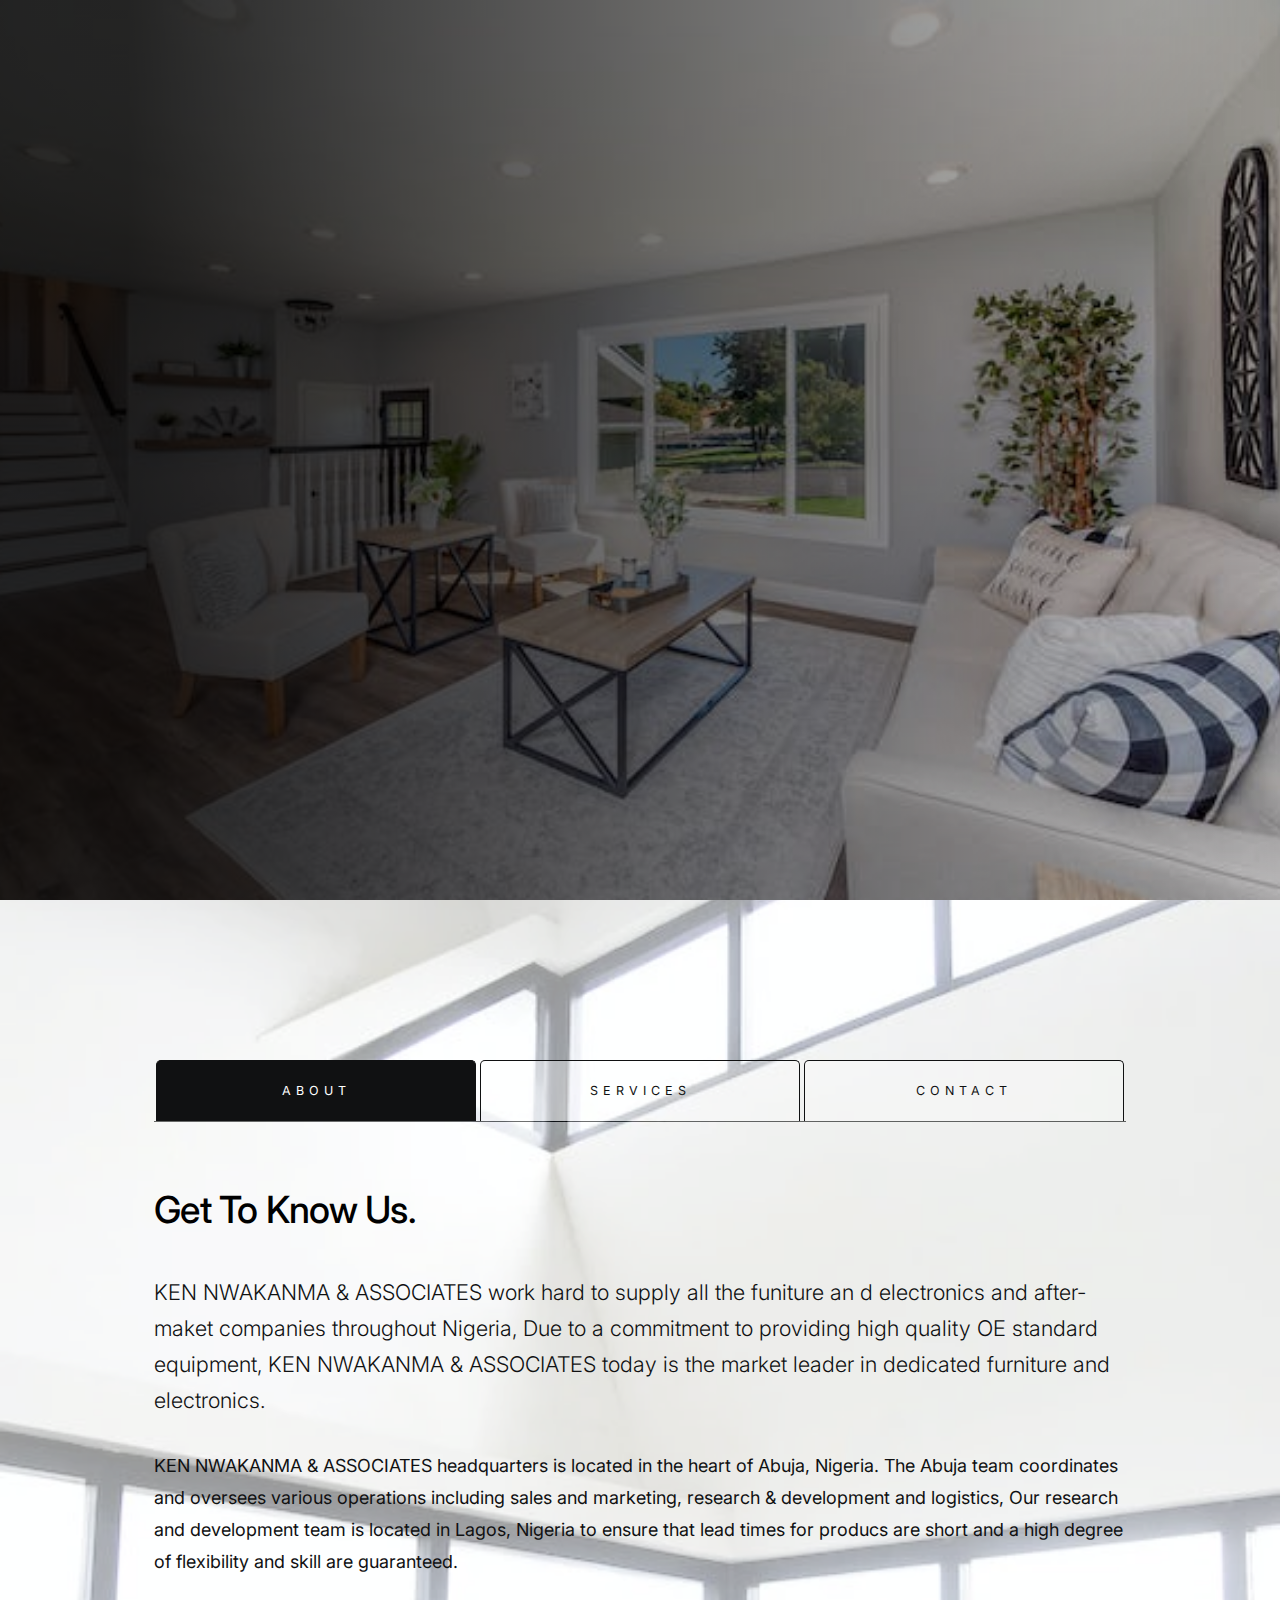
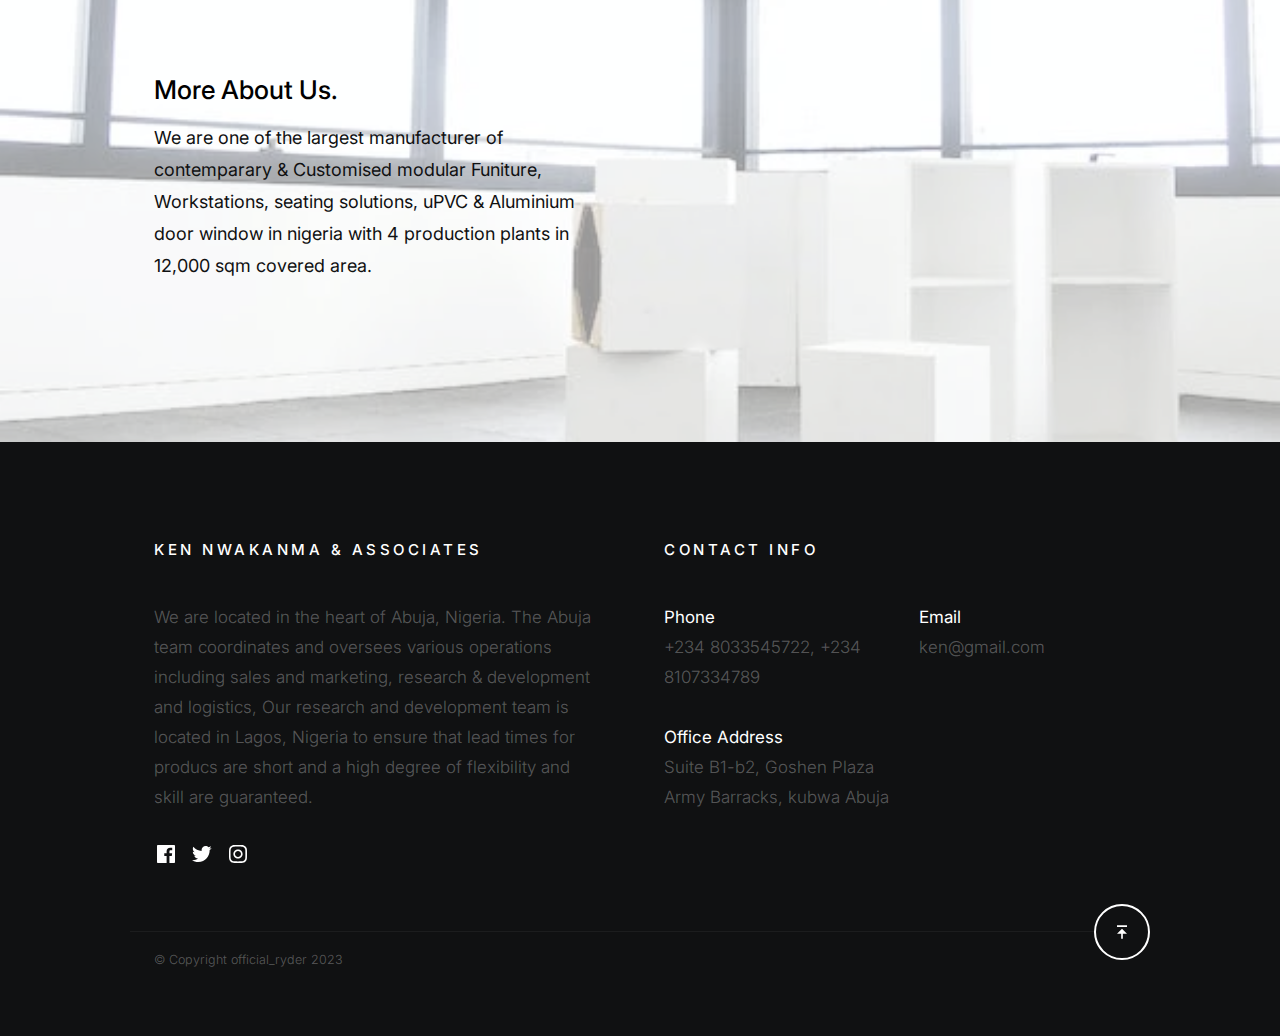
<file: index.html>
<!DOCTYPE html>
<html lang="en" class="no-js" >
<head>

    <!--- basic page needs
    ================================================== -->
    <meta charset="utf-8">
    <meta name="viewport" content="width=device-width, initial-scale=1">
    <title>Home</title>

    <script>
        document.documentElement.classList.remove('no-js');
        document.documentElement.classList.add('js');
    </script>

    <!-- CSS
    ================================================== -->
    <link rel="stylesheet" href="css/vendor.css">
    <link rel="stylesheet" href="css/styles.css">

    <!-- favicons
    ================================================== -->
    <link rel="apple-touch-icon" sizes="180x180" href="apple-touch-icon.png">
    <link rel="icon" type="image/png" sizes="32x32" href="favicon-32x32.png">
    <link rel="icon" type="image/png" sizes="16x16" href="favicon-16x16.png">
    <link rel="manifest" href="site.webmanifest">

</head>

<body id="top">


    <!-- preloader
    ================================================== -->
    <div id="preloader">
        <div id="loader"></div>
    </div>


    <!-- page wrap
    ================================================== -->
    <div class="s-pagewrap">


        <!-- # header
        ================================================== -->
        <header class="s-header">
            <div class="row s-header__content">

                <div class="s-header__logo">
                    <a class="logo" href="index-static.html">
                        <p style="color: white; font-family: 'Franklin Gothic Medium', 'Arial Narrow', Arial, sans-serif;">KEN NWAKANMA & ASSOCIATES.</p>
                    </a>
                </div>
    
                <ul class="s-header__social">
                    <li>
                        <a href="">
                            <svg xmlns="http://www.w3.org/2000/svg" width="24" height="24" viewBox="0 0 24 24" style="fill:rgba(0, 0, 0, 1);transform:;-ms-filter:"><path d="M20,3H4C3.447,3,3,3.448,3,4v16c0,0.552,0.447,1,1,1h8.615v-6.96h-2.338v-2.725h2.338v-2c0-2.325,1.42-3.592,3.5-3.592 c0.699-0.002,1.399,0.034,2.095,0.107v2.42h-1.435c-1.128,0-1.348,0.538-1.348,1.325v1.735h2.697l-0.35,2.725h-2.348V21H20 c0.553,0,1-0.448,1-1V4C21,3.448,20.553,3,20,3z"></path></svg>
                            <span class="screen-reader-text">Facebook</span>
                        </a>
                    </li>
                    <li>
                        <a href="">
                            <svg xmlns="http://www.w3.org/2000/svg" width="24" height="24" viewBox="0 0 24 24" style="fill:rgba(0, 0, 0, 1);transform:;-ms-filter:"><path d="M19.633,7.997c0.013,0.175,0.013,0.349,0.013,0.523c0,5.325-4.053,11.461-11.46,11.461c-2.282,0-4.402-0.661-6.186-1.809 c0.324,0.037,0.636,0.05,0.973,0.05c1.883,0,3.616-0.636,5.001-1.721c-1.771-0.037-3.255-1.197-3.767-2.793 c0.249,0.037,0.499,0.062,0.761,0.062c0.361,0,0.724-0.05,1.061-0.137c-1.847-0.374-3.23-1.995-3.23-3.953v-0.05 c0.537,0.299,1.16,0.486,1.82,0.511C3.534,9.419,2.823,8.184,2.823,6.787c0-0.748,0.199-1.434,0.548-2.032 c1.983,2.443,4.964,4.04,8.306,4.215c-0.062-0.3-0.1-0.611-0.1-0.923c0-2.22,1.796-4.028,4.028-4.028 c1.16,0,2.207,0.486,2.943,1.272c0.91-0.175,1.782-0.512,2.556-0.973c-0.299,0.935-0.936,1.721-1.771,2.22 c0.811-0.088,1.597-0.312,2.319-0.624C21.104,6.712,20.419,7.423,19.633,7.997z"></path></svg>
                            <span class="screen-reader-text">Twitter</span>
                        </a>
                    </li>
                    <li>
                        <a href="">
                            <svg xmlns="http://www.w3.org/2000/svg" width="24" height="24" viewBox="0 0 24 24" style="fill:rgba(0, 0, 0, 1);transform:;-ms-filter:"><path d="M11.999,7.377c-2.554,0-4.623,2.07-4.623,4.623c0,2.554,2.069,4.624,4.623,4.624c2.552,0,4.623-2.07,4.623-4.624 C16.622,9.447,14.551,7.377,11.999,7.377L11.999,7.377z M11.999,15.004c-1.659,0-3.004-1.345-3.004-3.003 c0-1.659,1.345-3.003,3.004-3.003s3.002,1.344,3.002,3.003C15.001,13.659,13.658,15.004,11.999,15.004L11.999,15.004z"></path><circle cx="16.806" cy="7.207" r="1.078"></circle><path d="M20.533,6.111c-0.469-1.209-1.424-2.165-2.633-2.632c-0.699-0.263-1.438-0.404-2.186-0.42 c-0.963-0.042-1.268-0.054-3.71-0.054s-2.755,0-3.71,0.054C7.548,3.074,6.809,3.215,6.11,3.479C4.9,3.946,3.945,4.902,3.477,6.111 c-0.263,0.7-0.404,1.438-0.419,2.186c-0.043,0.962-0.056,1.267-0.056,3.71c0,2.442,0,2.753,0.056,3.71 c0.015,0.748,0.156,1.486,0.419,2.187c0.469,1.208,1.424,2.164,2.634,2.632c0.696,0.272,1.435,0.426,2.185,0.45 c0.963,0.042,1.268,0.055,3.71,0.055s2.755,0,3.71-0.055c0.747-0.015,1.486-0.157,2.186-0.419c1.209-0.469,2.164-1.424,2.633-2.633 c0.263-0.7,0.404-1.438,0.419-2.186c0.043-0.962,0.056-1.267,0.056-3.71s0-2.753-0.056-3.71C20.941,7.57,20.801,6.819,20.533,6.111z M19.315,15.643c-0.007,0.576-0.111,1.147-0.311,1.688c-0.305,0.787-0.926,1.409-1.712,1.711c-0.535,0.199-1.099,0.303-1.67,0.311 c-0.95,0.044-1.218,0.055-3.654,0.055c-2.438,0-2.687,0-3.655-0.055c-0.569-0.007-1.135-0.112-1.669-0.311 c-0.789-0.301-1.414-0.923-1.719-1.711c-0.196-0.534-0.302-1.099-0.311-1.669c-0.043-0.95-0.053-1.218-0.053-3.654 c0-2.437,0-2.686,0.053-3.655c0.007-0.576,0.111-1.146,0.311-1.687c0.305-0.789,0.93-1.41,1.719-1.712 c0.534-0.198,1.1-0.303,1.669-0.311c0.951-0.043,1.218-0.055,3.655-0.055c2.437,0,2.687,0,3.654,0.055 c0.571,0.007,1.135,0.112,1.67,0.311c0.786,0.303,1.407,0.925,1.712,1.712c0.196,0.534,0.302,1.099,0.311,1.669 c0.043,0.951,0.054,1.218,0.054,3.655c0,2.436,0,2.698-0.043,3.654H19.315z"></path></svg>
                            <span class="screen-reader-text">Instagram</span>
                        </a>
                    </li>
                </ul>

            </div> <!-- end s-header__content -->
        </header> <!-- end s-header -->


        <!-- # intro 
        ================================================== -->
        <section id="intro" class="s-intro">

            <div class="s-intro__bg"></div>

            <div class="row s-intro__content">
                <div class="column lg-12">
                    <div class="s-intro__content-bottom">
                        <h1 class="s-intro__content-title">KEN NWAKANMA & ASSOCIATES.</h1>
                        <p>
                            We work hard to supply all the furniture and electronics and after-makerr companies throughout Nigeria. 
                        </p>
                    </div>

                </div>

                <div class="s-intro__scroll">
                    <p class="scroll-text">Scroll For More</p>
                    <a href="#info" class="smoothscroll">
                        <div class="mouse"></div>
                    </a>
                    <div class="end-top"></div>
                </div> <!-- end s-intro__scroll -->

            </div> <!-- intro__content -->

        </section> <!-- end s-intro -->


        <!-- # info
        ================================================== -->
        <section id="info" class="s-info">

            <div class="s-info__bg"></div>

            <div class="row">
                <div class="column lg-12">

                    <nav class="tab-nav">
                        <ul class="tab-nav__list"> 
                            <li class="active" data-id="tab-about">
                                <a href="#tab-about">
                                    About
                                </a>
                            </li>
                            <li>
                                <a href="#tab-services">
                                    Services
                                </a>
                            </li>
                            <li>
                                <a href="#tab-contact">
                                    Contact
                                </a>
                            </li>
                        </ul>
                    </nav> <!-- end tab-nav -->
        
                    <div class="tab-content">
        
                        <!-- 01 - tab about -->
                        <div id="tab-about" class='tab-content__item'>
        
                            <div class="row tab-content__item-header">
                                <div class="column">
                                    <h2>Get To Know Us.</h2>
                                </div>
                            </div>
        
                            <div class="row">
                                <div class="column">
                                    <p class="lead">
                                    KEN NWAKANMA & ASSOCIATES work hard to supply all the funiture an d electronics and after-maket companies throughout Nigeria,
                                    Due to a commitment to providing high quality OE standard equipment, KEN NWAKANMA & ASSOCIATES
                                    today is the market leader in dedicated furniture and electronics.
                                    </p>
        
                                    <p>
                                    KEN NWAKANMA & ASSOCIATES headquarters is located in the heart of Abuja, Nigeria.
                                    The Abuja team coordinates and oversees various operations including sales and marketing,
                                    research & development and logistics, Our research and development team is located in Lagos,
                                    Nigeria to ensure that lead times for producs are short and a high degree of flexibility and skill are guaranteed.
                                    </p>
        
                                    <div class="row">
                                        <div class="column lg-6 tab-12">
                                            <h4>More About Us.</h4>
                                            <p>
                                            We are one of the largest manufacturer of contemparary & Customised modular Funiture,
                                            Workstations, seating solutions, uPVC & Aluminium door window in nigeria with 4 production
                                            plants in 12,000 sqm covered area.
                                            </p>
                                        </div>
                                        <div class="column lg-6 tab-12">
                                           
                                        </div>
                                    </div>
                                </div>
                            </div>
                            
                        </div> <!-- end 01 - tab about -->
        
                        <!-- 02 - tab services -->
                        <div id="tab-services" class='tab-content__item'>
        
                            <div class="row tab-content__item-header">
                                <div class="column">
                                    <h2>What We Do.</h2>
                                </div>
                            </div>
        
                            <div class="row">
                                <div class="column">
                                    <p class="lead">
                                    To be the best Nigeria company and to belong among the most developing Nigeria Companies in Safety & Security Electronic and Funiture Industry.
                                    </p>
                                </div>
                            </div>
        
                            <div class="row services-list block-lg-one-half block-md-one-half block-tab-whole">
        
                                <div class="column services-list__item">
                                    <div class="services-list__item-icon">
                                        <svg xmlns="http://www.w3.org/2000/svg" width="24" height="24" viewBox="0 0 24 24" style="fill:rgba(0, 0, 0, 1);transform:;-ms-filter:"><path d="M12,6c-3.309,0-6,2.691-6,6s2.691,6,6,6s6-2.691,6-6S15.309,6,12,6z M12,16c-2.206,0-4-1.794-4-4s1.794-4,4-4s4,1.794,4,4 S14.206,16,12,16z"></path><path d="M12,2C6.579,2,2,6.579,2,12s4.579,10,10,10s10-4.579,10-10S17.421,2,12,2z M12,20c-4.337,0-8-3.663-8-8s3.663-8,8-8 s8,3.663,8,8S16.337,20,12,20z"></path><path d="M12,10c-1.081,0-2,0.919-2,2s0.919,2,2,2s2-0.919,2-2S13.081,10,12,10z"></path></svg>
                                    </div>
                                    <div class="services-list__item-content">
                                        <h4 class="item-title">Sales of Materials </h4>
                                        <p>
                                        We here at KEN NWAKANMA & ASSOCIATES we sort the best available materials for you.
                                        </p>
                                    </div>
                                </div>
                    
                                <div class="column services-list__item">
                                    <div class="services-list__item-icon">
                                        <svg xmlns="http://www.w3.org/2000/svg" width="24" height="24" viewBox="0 0 24 24" style="fill:rgba(0, 0, 0, 1);transform:;-ms-filter:"><path d="M18.277,8C18.624,8.596,19.262,9,20,9c1.104,0,2-0.896,2-2s-0.896-2-2-2c-0.738,0-1.376,0.404-1.723,1H16V4 c0-0.553-0.447-1-1-1H9C8.448,3,8,3.447,8,4v2H5.723C5.376,5.404,4.738,5,4,5C2.896,5,2,5.896,2,7s0.896,2,2,2 c0.738,0,1.376-0.404,1.723-1H8v0.369C5.133,9.84,4.318,12.534,4.091,14H3c-0.552,0-1,0.447-1,1v4c0,0.553,0.448,1,1,1h4 c0.552,0,1-0.447,1-1v-4c0-0.553-0.448-1-1-1H6.123c0.197-0.959,0.718-2.406,2.085-3.418C8.391,10.829,8.669,11,9,11h6 c0.331,0,0.61-0.171,0.792-0.419c1.373,1.013,1.895,2.458,2.089,3.419H17c-0.553,0-1,0.447-1,1v4c0,0.553,0.447,1,1,1h4 c0.553,0,1-0.447,1-1v-4c0-0.553-0.447-1-1-1h-1.092C19.681,12.534,18.866,9.839,16,8.368V8H18.277z M6,18H4v-2h2V18z M20,18h-2v-2 h2V18z M14,9h-4V8V6V5h4V9z"></path></svg>
                                    </div>
                                    <div class="services-list__item-content">
                                        <h4 class="item-title">Sales of Building Materials </h4>
                                        <p>
                                        Are you looking for the perfect building materials to style or rebrand your dream home we got you covered
                                        we have the best materials needed by you.
                                        </p>
                                    </div>
                                </div>
                    
                                <div class="column services-list__item">
                                    <div class="services-list__item-icon">
                                        <svg xmlns="http://www.w3.org/2000/svg" width="24" height="24" viewBox="0 0 24 24" style="fill:rgba(0, 0, 0, 1);transform:;-ms-filter:"><path d="M19,3H5C3.897,3,3,3.897,3,5v14c0,1.103,0.897,2,2,2h14c1.103,0,2-0.897,2-2V5C21,3.897,20.103,3,19,3z M19,5l0.001,4H15h-2 H5V5H19z M5,11h8v8H5V11z M15,19v-8h4.001l0.001,8H15z"></path></svg>
                                    </div>
                                    <div class="services-list__item-content">
                                    <h4 class="item-title">Import/Export</h4>
                                        <p>
                                        We Import/Export all kinds of goods to all across the globe and different geographic regions.
                                        </p>
                                    </div>
                                </div>
                    
                                <div class="column services-list__item">
                                    <div class="services-list__item-icon">
                                        <svg xmlns="http://www.w3.org/2000/svg" width="24" height="24" viewBox="0 0 24 24" style="fill:rgba(0, 0, 0, 1);transform:;-ms-filter:"><path d="M20,3H4C2.897,3,2,3.897,2,5v11c0,1.103,0.897,2,2,2h4l-1.8,2.4l1.6,1.2l2.7-3.6h3l2.7,3.6l1.6-1.2L16,18h4 c1.103,0,2-0.897,2-2V5C22,3.897,21.103,3,20,3z M4,16V5h16l0.001,11H4z"></path><path d="M6 12H10V14H6z"></path></svg>
                                    </div>
                                    <div class="services-list__item-content">
                                        <h4 class="item-title">General Contract</h4>
                                        <p>
                                        we serve as a backbone of business operations, facilitating agreements and parterships between individuals,
                                        companies, and organizations. We provide clear framework for defining the rights, responsibility, and obligations
                                        of all parties involved.
                                        </p>
                                    </div>
                                </div>
                    
                    
                            </div> <!-- end services-list -->
                            
                        </div> <!-- end 02 - tab services -->
        
                        <!-- 03 - tab contact -->
                        <div id="tab-contact" class="tab-content__item">
        
                            <div class="row tab-content__item-header">
                                <div class="column">
                                    <h2>Contact Us.</h2>
                                </div>
                            </div>
        
                            <div class="row">
                                <div class="column">
                                    
                                    <p class="lead">
                                    Head Office: Suite B1, Goshen Plaza, Army Barracks Road, Kubwa, Abuja.
                                    </p>

                                    <p>
                                    Tell: 08033545722, 08107334789.
                                    </p>
                                </div>
                            </div>
                            
                        </div> <!-- end 03 - tab contact -->
        
                    </div> <!-- end tab content -->

                </div> <!-- end column -->
            </div> <!-- end row -->

        </section> <!-- end s-info -->


        <!-- # footer
        ================================================== -->
        <footer class="s-footer">

            <div class="row s-footer__top">

                <div class="column lg-6 stack-on-700 s-footer__block s-footer__info">

                    <h4 class="h6">KEN NWAKANMA & ASSOCIATES</h4>
                    
                    <p class="desc">
                        We are located in the heart of Abuja, Nigeria.
                        The Abuja team coordinates and oversees various operations including sales and marketing,
                        research & development and logistics, Our research and development team is located in Lagos,
                        Nigeria to ensure that lead times for producs are short and a high degree of flexibility and skill are guaranteed.
                    </p>

                    <ul class="s-footer__social">
                        <li>
                            <a href="">
                                <svg xmlns="http://www.w3.org/2000/svg" width="24" height="24" viewBox="0 0 24 24" style="fill:rgba(0, 0, 0, 1);transform:;-ms-filter:"><path d="M20,3H4C3.447,3,3,3.448,3,4v16c0,0.552,0.447,1,1,1h8.615v-6.96h-2.338v-2.725h2.338v-2c0-2.325,1.42-3.592,3.5-3.592 c0.699-0.002,1.399,0.034,2.095,0.107v2.42h-1.435c-1.128,0-1.348,0.538-1.348,1.325v1.735h2.697l-0.35,2.725h-2.348V21H20 c0.553,0,1-0.448,1-1V4C21,3.448,20.553,3,20,3z"></path></svg>
                                <span class="screen-reader-text">Facebook</span>
                            </a>
                        </li>
                        <li>
                            <a href="">
                                <svg xmlns="http://www.w3.org/2000/svg" width="24" height="24" viewBox="0 0 24 24" style="fill:rgba(0, 0, 0, 1);transform:;-ms-filter:"><path d="M19.633,7.997c0.013,0.175,0.013,0.349,0.013,0.523c0,5.325-4.053,11.461-11.46,11.461c-2.282,0-4.402-0.661-6.186-1.809 c0.324,0.037,0.636,0.05,0.973,0.05c1.883,0,3.616-0.636,5.001-1.721c-1.771-0.037-3.255-1.197-3.767-2.793 c0.249,0.037,0.499,0.062,0.761,0.062c0.361,0,0.724-0.05,1.061-0.137c-1.847-0.374-3.23-1.995-3.23-3.953v-0.05 c0.537,0.299,1.16,0.486,1.82,0.511C3.534,9.419,2.823,8.184,2.823,6.787c0-0.748,0.199-1.434,0.548-2.032 c1.983,2.443,4.964,4.04,8.306,4.215c-0.062-0.3-0.1-0.611-0.1-0.923c0-2.22,1.796-4.028,4.028-4.028 c1.16,0,2.207,0.486,2.943,1.272c0.91-0.175,1.782-0.512,2.556-0.973c-0.299,0.935-0.936,1.721-1.771,2.22 c0.811-0.088,1.597-0.312,2.319-0.624C21.104,6.712,20.419,7.423,19.633,7.997z"></path></svg>
                                <span class="screen-reader-text">Twitter</span>
                            </a>
                        </li>
                        
                        <li>
                            <a href="">
                                <svg xmlns="http://www.w3.org/2000/svg" width="24" height="24" viewBox="0 0 24 24" style="fill:rgba(0, 0, 0, 1);transform:;-ms-filter:"><path d="M11.999,7.377c-2.554,0-4.623,2.07-4.623,4.623c0,2.554,2.069,4.624,4.623,4.624c2.552,0,4.623-2.07,4.623-4.624 C16.622,9.447,14.551,7.377,11.999,7.377L11.999,7.377z M11.999,15.004c-1.659,0-3.004-1.345-3.004-3.003 c0-1.659,1.345-3.003,3.004-3.003s3.002,1.344,3.002,3.003C15.001,13.659,13.658,15.004,11.999,15.004L11.999,15.004z"></path><circle cx="16.806" cy="7.207" r="1.078"></circle><path d="M20.533,6.111c-0.469-1.209-1.424-2.165-2.633-2.632c-0.699-0.263-1.438-0.404-2.186-0.42 c-0.963-0.042-1.268-0.054-3.71-0.054s-2.755,0-3.71,0.054C7.548,3.074,6.809,3.215,6.11,3.479C4.9,3.946,3.945,4.902,3.477,6.111 c-0.263,0.7-0.404,1.438-0.419,2.186c-0.043,0.962-0.056,1.267-0.056,3.71c0,2.442,0,2.753,0.056,3.71 c0.015,0.748,0.156,1.486,0.419,2.187c0.469,1.208,1.424,2.164,2.634,2.632c0.696,0.272,1.435,0.426,2.185,0.45 c0.963,0.042,1.268,0.055,3.71,0.055s2.755,0,3.71-0.055c0.747-0.015,1.486-0.157,2.186-0.419c1.209-0.469,2.164-1.424,2.633-2.633 c0.263-0.7,0.404-1.438,0.419-2.186c0.043-0.962,0.056-1.267,0.056-3.71s0-2.753-0.056-3.71C20.941,7.57,20.801,6.819,20.533,6.111z M19.315,15.643c-0.007,0.576-0.111,1.147-0.311,1.688c-0.305,0.787-0.926,1.409-1.712,1.711c-0.535,0.199-1.099,0.303-1.67,0.311 c-0.95,0.044-1.218,0.055-3.654,0.055c-2.438,0-2.687,0-3.655-0.055c-0.569-0.007-1.135-0.112-1.669-0.311 c-0.789-0.301-1.414-0.923-1.719-1.711c-0.196-0.534-0.302-1.099-0.311-1.669c-0.043-0.95-0.053-1.218-0.053-3.654 c0-2.437,0-2.686,0.053-3.655c0.007-0.576,0.111-1.146,0.311-1.687c0.305-0.789,0.93-1.41,1.719-1.712 c0.534-0.198,1.1-0.303,1.669-0.311c0.951-0.043,1.218-0.055,3.655-0.055c2.437,0,2.687,0,3.654,0.055 c0.571,0.007,1.135,0.112,1.67,0.311c0.786,0.303,1.407,0.925,1.712,1.712c0.196,0.534,0.302,1.099,0.311,1.669 c0.043,0.951,0.054,1.218,0.054,3.655c0,2.436,0,2.698-0.043,3.654H19.315z"></path></svg>
                                <span class="screen-reader-text">Instagram</span>
                            </a>
                        </li>
                        
                    </ul>

                </div> <!-- end s-footer__info -->

                <div class="column lg-6 stack-on-700 s-footer__block s-footer__contact">

                    <h4 class="h6">Contact Info</h4>

                    <div class="row">
                        <div class="column lg-6 stack-on-1000">
                            <p>
                            <strong>Phone</strong> <br>
                            <a href="tel:123-456-9000">+234 8033545722, +234 8107334789</a>
                            </p>
                        </div>
                        <div class="column lg-6 stack-on-1000">
                            <p>
                            <strong>Email</strong> <br>
                            <a href="mailto:#0">ken@gmail.com</a>
                            </p>
                        </div>
                    </div>

                    <p>
                    <strong>Office Address</strong> <br>
                    Suite B1-b2, Goshen Plaza <br>
                    Army Barracks, kubwa
                    Abuja <br>
                    </p>

                </div> <!-- end s-footer__contact -->

            </div> <!-- end s-footer__top -->

            <div class="row s-footer__bottom">
                <div class="column lg-12">
                    <div class="ss-copyright">
                        <span>© Copyright official_ryder 2023</span> 
                        
                    </div>
                </div>

                <div class="ss-go-top">
                    <a class="smoothscroll" title="Back to Top" href="#top">
                        <svg xmlns="http://www.w3.org/2000/svg" width="24" height="24" viewBox="0 0 24 24" style="fill:rgba(0, 0, 0, 1);transform:;-ms-filter:"><path d="M6 4H18V6H6zM11 14L11 20 13 20 13 14 18 14 12 8 6 14z"></path></svg>
                     </a>
                </div>
            </div> <!--end s-footer__bottom -->

        </footer> <!--end s-footer -->

    </div> <!-- end pagewrap -->


    <!-- Java Script
    ================================================== -->
    <script src="js/plugins.js"></script>
    <script src="js/main.js"></script>

</body>
</html>
</file>
<file: css/vendor.css>
/* ===================================================================
 * Khronos Third-party Stylesheets
 * Template Ver. 2.0.0
 * 07-03-2021
 * -------------------------------------------------------------------
 *
 * TOC:
 * # PrismJS
 * # Swiper
 *
 * ------------------------------------------------------------------- */


/* ===================================================================
 * # PrismJS 1.20.0
 *   https://prismjs.com/download.html#themes=prism-okaidia&languages=markup+css+clike+javascript+markup-templating+php 
 *   
 *   okaidia theme for JavaScript, CSS and HTML
 *   Loosely based on Monokai textmate theme by http://www.monokai.nl/
 *   @author ocodia
 * ------------------------------------------------------------------- */
code[class*="language-"],
pre[class*="language-"] {
    color           : #f8f8f2;
    background      : none;
    text-shadow     : 0 1px rgba(0, 0, 0, 0.3);
    font-family     : var(--font-mono);
    font-size       : calc(var(--text-size) * 0.9444);
    text-align      : left;
    white-space     : pre;
    word-spacing    : normal;
    word-break      : normal;
    word-wrap       : normal;
    line-height     : var(--vspace-1);
    -moz-tab-size   : 4;
    -o-tab-size     : 4;
    tab-size        : 4;
    -webkit-hyphens : none;
    -moz-hyphens    : none;
    -ms-hyphens     : none;
    hyphens         : none;
}

/* Code blocks */
pre[class*="language-"] {
    padding  : var(--vspace-0_5) 0 var(--vspace-1);
    margin   : var(--vspace-1) 0;
    overflow : auto;
}

:not(pre)>code[class*="language-"],
pre[class*="language-"] {
    background : #272822;
}

/* Inline code */
:not(pre)>code[class*="language-"] {
    padding     : .1em;
    white-space : normal;
}

.token.comment,
.token.prolog,
.token.doctype,
.token.cdata {
    color : slategray;
}

.token.punctuation {
    color : #f8f8f2;
}

.token.namespace {
    opacity : .7;
}

.token.property,
.token.tag,
.token.constant,
.token.symbol,
.token.deleted {
    color : #f92672;
}

.token.boolean,
.token.number {
    color : #ae81ff;
}

.token.selector,
.token.attr-name,
.token.string,
.token.char,
.token.builtin,
.token.inserted {
    color : #a6e22e;
}

.token.operator,
.token.entity,
.token.url,
.language-css .token.string,
.style .token.string,
.token.variable {
    color : #f8f8f2;
}

.token.atrule,
.token.attr-value,
.token.function,
.token.class-name {
    color : #e6db74;
}

.token.keyword {
    color : #66d9ef;
}

.token.regex,
.token.important {
    color : #fd971f;
}

.token.important,
.token.bold {
    font-weight : bold;
}

.token.italic {
    font-style : italic;
}

.token.entity {
    cursor : help;
}



/* ===================================================================
 * # Swiper 6.4.5
 *   Most modern mobile touch slider and framework with hardware accelerated transitions
 *   https://swiperjs.com
 *
 *   Copyright 2014-2020 Vladimir Kharlampidi
 *
 *   Released under the MIT License
 *
 *   Released on: December 18, 2020
 * ------------------------------------------------------------------- */
@font-face {
    font-family : "swiper-icons";
    src         : url("data:application/font-woff;charset=utf-8;base64, [base64]//wADZ2x5ZgAAAywAAADMAAAD2MHtryVoZWFkAAABbAAAADAAAAA2E2+eoWhoZWEAAAGcAAAAHwAAACQC9gDzaG10eAAAAigAAAAZAAAArgJkABFsb2NhAAAC0AAAAFoAAABaFQAUGG1heHAAAAG8AAAAHwAAACAAcABAbmFtZQAAA/gAAAE5AAACXvFdBwlwb3N0AAAFNAAAAGIAAACE5s74hXjaY2BkYGAAYpf5Hu/j+W2+MnAzMYDAzaX6QjD6/4//Bxj5GA8AuRwMYGkAPywL13jaY2BkYGA88P8Agx4j+/8fQDYfA1AEBWgDAIB2BOoAeNpjYGRgYNBh4GdgYgABEMnIABJzYNADCQAACWgAsQB42mNgYfzCOIGBlYGB0YcxjYGBwR1Kf2WQZGhhYGBiYGVmgAFGBiQQkOaawtDAoMBQxXjg/wEGPcYDDA4wNUA2CCgwsAAAO4EL6gAAeNpj2M0gyAACqxgGNWBkZ2D4/wMA+xkDdgAAAHjaY2BgYGaAYBkGRgYQiAHyGMF8FgYHIM3DwMHABGQrMOgyWDLEM1T9/w8UBfEMgLzE////P/5//f/V/xv+r4eaAAeMbAxwIUYmIMHEgKYAYjUcsDAwsLKxc3BycfPw8jEQA/[base64]/uznmfPFBNODM2K7MTQ45YEAZqGP81AmGGcF3iPqOop0r1SPTaTbVkfUe4HXj97wYE+yNwWYxwWu4v1ugWHgo3S1XdZEVqWM7ET0cfnLGxWfkgR42o2PvWrDMBSFj/IHLaF0zKjRgdiVMwScNRAoWUoH78Y2icB/yIY09An6AH2Bdu/UB+yxopYshQiEvnvu0dURgDt8QeC8PDw7Fpji3fEA4z/PEJ6YOB5hKh4dj3EvXhxPqH/SKUY3rJ7srZ4FZnh1PMAtPhwP6fl2PMJMPDgeQ4rY8YT6Gzao0eAEA409DuggmTnFnOcSCiEiLMgxCiTI6Cq5DZUd3Qmp10vO0LaLTd2cjN4fOumlc7lUYbSQcZFkutRG7g6JKZKy0RmdLY680CDnEJ+UMkpFFe1RN7nxdVpXrC4aTtnaurOnYercZg2YVmLN/d/gczfEimrE/fs/bOuq29Zmn8tloORaXgZgGa78yO9/cnXm2BpaGvq25Dv9S4E9+5SIc9PqupJKhYFSSl47+Qcr1mYNAAAAeNptw0cKwkAAAMDZJA8Q7OUJvkLsPfZ6zFVERPy8qHh2YER+3i/BP83vIBLLySsoKimrqKqpa2hp6+jq6RsYGhmbmJqZSy0sraxtbO3sHRydnEMU4uR6yx7JJXveP7WrDycAAAAAAAH//wACeNpjYGRgYOABYhkgZgJCZgZNBkYGLQZtIJsFLMYAAAw3ALgAeNolizEKgDAQBCchRbC2sFER0YD6qVQiBCv/H9ezGI6Z5XBAw8CBK/m5iQQVauVbXLnOrMZv2oLdKFa8Pjuru2hJzGabmOSLzNMzvutpB3N42mNgZGBg4GKQYzBhYMxJLMlj4GBgAYow/P/PAJJhLM6sSoWKfWCAAwDAjgbRAAB42mNgYGBkAIIbCZo5IPrmUn0hGA0AO8EFTQAA") format("woff");
    font-weight : 400;
    font-style  : normal;
}

:root {
    --swiper-theme-color : #007aff;
}

.swiper-container {
    margin-left  : auto;
    margin-right : auto;
    position     : relative;
    overflow     : hidden;
    list-style   : none;
    padding      : 0;
    /* Fix of Webkit flickering */
    z-index      : 1;
}

.swiper-container-vertical>.swiper-wrapper {
    flex-direction : column;
}

.swiper-wrapper {
    position            : relative;
    width               : 100%;
    height              : 100%;
    z-index             : 1;
    display             : flex;
    transition-property : transform;
    box-sizing          : content-box;
}

.swiper-container-android .swiper-slide,
.swiper-wrapper {
    transform : translate3d(0px, 0, 0);
}

.swiper-container-multirow>.swiper-wrapper {
    flex-wrap : wrap;
}

.swiper-container-multirow-column>.swiper-wrapper {
    flex-wrap      : wrap;
    flex-direction : column;
}

.swiper-container-free-mode>.swiper-wrapper {
    transition-timing-function : ease-out;
    margin                     : 0 auto;
}

.swiper-slide {
    flex-shrink         : 0;
    width               : 100%;
    height              : 100%;
    position            : relative;
    transition-property : transform;
}

.swiper-slide-invisible-blank {
    visibility : hidden;
}

/* Auto Height */
.swiper-container-autoheight,
.swiper-container-autoheight .swiper-slide {
    height : auto;
}

.swiper-container-autoheight .swiper-wrapper {
    align-items         : flex-start;
    transition-property : transform, height;
}

/* 3D Effects */
.swiper-container-3d {
    perspective : 1200px;
}

.swiper-container-3d .swiper-wrapper,
.swiper-container-3d .swiper-slide,
.swiper-container-3d .swiper-slide-shadow-left,
.swiper-container-3d .swiper-slide-shadow-right,
.swiper-container-3d .swiper-slide-shadow-top,
.swiper-container-3d .swiper-slide-shadow-bottom,
.swiper-container-3d .swiper-cube-shadow {
    transform-style : preserve-3d;
}

.swiper-container-3d .swiper-slide-shadow-left,
.swiper-container-3d .swiper-slide-shadow-right,
.swiper-container-3d .swiper-slide-shadow-top,
.swiper-container-3d .swiper-slide-shadow-bottom {
    position       : absolute;
    left           : 0;
    top            : 0;
    width          : 100%;
    height         : 100%;
    pointer-events : none;
    z-index        : 10;
}

.swiper-container-3d .swiper-slide-shadow-left {
    background-image : linear-gradient(to left, rgba(0, 0, 0, 0.5), rgba(0, 0, 0, 0));
}

.swiper-container-3d .swiper-slide-shadow-right {
    background-image : linear-gradient(to right, rgba(0, 0, 0, 0.5), rgba(0, 0, 0, 0));
}

.swiper-container-3d .swiper-slide-shadow-top {
    background-image : linear-gradient(to top, rgba(0, 0, 0, 0.5), rgba(0, 0, 0, 0));
}

.swiper-container-3d .swiper-slide-shadow-bottom {
    background-image : linear-gradient(to bottom, rgba(0, 0, 0, 0.5), rgba(0, 0, 0, 0));
}

/* CSS Mode */
.swiper-container-css-mode>.swiper-wrapper {
    overflow           : auto;
    scrollbar-width    : none;
    /* For Firefox */
    -ms-overflow-style : none;
    /* For Internet Explorer and Edge */
}

.swiper-container-css-mode>.swiper-wrapper::-webkit-scrollbar {
    display : none;
}

.swiper-container-css-mode>.swiper-wrapper>.swiper-slide {
    scroll-snap-align : start start;
}

.swiper-container-horizontal.swiper-container-css-mode>.swiper-wrapper {
    scroll-snap-type : x mandatory;
}

.swiper-container-vertical.swiper-container-css-mode>.swiper-wrapper {
    scroll-snap-type : y mandatory;
}

:root {
    --swiper-navigation-size  : 44px;
    /*
    --swiper-navigation-color : var(--swiper-theme-color);
    */
}

.swiper-button-prev,
.swiper-button-next {
    position        : absolute;
    top             : 50%;
    width           : calc(var(--swiper-navigation-size) / 44 * 27);
    height          : var(--swiper-navigation-size);
    margin-top      : calc(-1 * var(--swiper-navigation-size) / 2);
    z-index         : 10;
    cursor          : pointer;
    display         : flex;
    align-items     : center;
    justify-content : center;
    color           : var(--swiper-navigation-color, var(--swiper-theme-color));
}

.swiper-button-prev.swiper-button-disabled,
.swiper-button-next.swiper-button-disabled {
    opacity        : 0.35;
    cursor         : auto;
    pointer-events : none;
}

.swiper-button-prev:after,
.swiper-button-next:after {
    font-family    : swiper-icons;
    font-size      : var(--swiper-navigation-size);
    text-transform : none !important;
    letter-spacing : 0;
    text-transform : none;
    font-variant   : initial;
    line-height    : 1;
}

.swiper-button-prev,
.swiper-container-rtl .swiper-button-next {
    left  : 10px;
    right : auto;
}

.swiper-button-prev:after,
.swiper-container-rtl .swiper-button-next:after {
    content : "prev";
}

.swiper-button-next,
.swiper-container-rtl .swiper-button-prev {
    right : 10px;
    left  : auto;
}

.swiper-button-next:after,
.swiper-container-rtl .swiper-button-prev:after {
    content : "next";
}

.swiper-button-prev.swiper-button-white,
.swiper-button-next.swiper-button-white {
    --swiper-navigation-color : #ffffff;
}

.swiper-button-prev.swiper-button-black,
.swiper-button-next.swiper-button-black {
    --swiper-navigation-color : #000000;
}

.swiper-button-lock {
    display : none;
}

:root {
    /*
    --swiper-pagination-color: var(--swiper-theme-color);
    */
}

.swiper-pagination {
    position   : absolute;
    text-align : center;
    transition : 300ms opacity;
    transform  : translate3d(0, 0, 0);
    z-index    : 10;
}

.swiper-pagination.swiper-pagination-hidden {
    opacity : 0;
}

/* Common Styles */
.swiper-pagination-fraction,
.swiper-pagination-custom,
.swiper-container-horizontal>.swiper-pagination-bullets {
    bottom : 10px;
    left   : 0;
    width  : 100%;
}

/* Bullets */
.swiper-pagination-bullets-dynamic {
    overflow  : hidden;
    font-size : 0;
}

.swiper-pagination-bullets-dynamic .swiper-pagination-bullet {
    transform : scale(0.33);
    position  : relative;
}

.swiper-pagination-bullets-dynamic .swiper-pagination-bullet-active {
    transform : scale(1);
}

.swiper-pagination-bullets-dynamic .swiper-pagination-bullet-active-main {
    transform : scale(1);
}

.swiper-pagination-bullets-dynamic .swiper-pagination-bullet-active-prev {
    transform : scale(0.66);
}

.swiper-pagination-bullets-dynamic .swiper-pagination-bullet-active-prev-prev {
    transform : scale(0.33);
}

.swiper-pagination-bullets-dynamic .swiper-pagination-bullet-active-next {
    transform : scale(0.66);
}

.swiper-pagination-bullets-dynamic .swiper-pagination-bullet-active-next-next {
    transform : scale(0.33);
}

.swiper-pagination-bullet {
    width         : 8px;
    height        : 8px;
    display       : inline-block;
    border-radius : 100%;
    background    : #000;
    opacity       : 0.2;
}

button.swiper-pagination-bullet {
    border             : none;
    margin             : 0;
    padding            : 0;
    box-shadow         : none;
    -webkit-appearance : none;
    -moz-appearance    : none;
    appearance         : none;
}

.swiper-pagination-clickable .swiper-pagination-bullet {
    cursor : pointer;
}

.swiper-pagination-bullet-active {
    opacity    : 1;
    background : var(--swiper-pagination-color, var(--swiper-theme-color));
}

.swiper-container-vertical>.swiper-pagination-bullets {
    right     : 10px;
    top       : 50%;
    transform : translate3d(0px, -50%, 0);
}

.swiper-container-vertical>.swiper-pagination-bullets .swiper-pagination-bullet {
    margin  : 6px 0;
    display : block;
}

.swiper-container-vertical>.swiper-pagination-bullets.swiper-pagination-bullets-dynamic {
    top       : 50%;
    transform : translateY(-50%);
    width     : 8px;
}

.swiper-container-vertical>.swiper-pagination-bullets.swiper-pagination-bullets-dynamic .swiper-pagination-bullet {
    display    : inline-block;
    transition : 200ms transform, 200ms top;
}

.swiper-container-horizontal>.swiper-pagination-bullets .swiper-pagination-bullet {
    margin : 0 4px;
}

.swiper-container-horizontal>.swiper-pagination-bullets.swiper-pagination-bullets-dynamic {
    left        : 50%;
    transform   : translateX(-50%);
    white-space : nowrap;
}

.swiper-container-horizontal>.swiper-pagination-bullets.swiper-pagination-bullets-dynamic .swiper-pagination-bullet {
    transition : 200ms transform, 200ms left;
}

.swiper-container-horizontal.swiper-container-rtl>.swiper-pagination-bullets-dynamic .swiper-pagination-bullet {
    transition : 200ms transform, 200ms right;
}

/* Progress */
.swiper-pagination-progressbar {
    background : rgba(0, 0, 0, 0.25);
    position   : absolute;
}

.swiper-pagination-progressbar .swiper-pagination-progressbar-fill {
    background       : var(--swiper-pagination-color, var(--swiper-theme-color));
    position         : absolute;
    left             : 0;
    top              : 0;
    width            : 100%;
    height           : 100%;
    transform        : scale(0);
    transform-origin : left top;
}

.swiper-container-rtl .swiper-pagination-progressbar .swiper-pagination-progressbar-fill {
    transform-origin : right top;
}

.swiper-container-horizontal>.swiper-pagination-progressbar,
.swiper-container-vertical>.swiper-pagination-progressbar.swiper-pagination-progressbar-opposite {
    width  : 100%;
    height : 4px;
    left   : 0;
    top    : 0;
}

.swiper-container-vertical>.swiper-pagination-progressbar,
.swiper-container-horizontal>.swiper-pagination-progressbar.swiper-pagination-progressbar-opposite {
    width  : 4px;
    height : 100%;
    left   : 0;
    top    : 0;
}

.swiper-pagination-white {
    --swiper-pagination-color : #ffffff;
}

.swiper-pagination-black {
    --swiper-pagination-color : #000000;
}

.swiper-pagination-lock {
    display : none;
}

/* Scrollbar */
.swiper-scrollbar {
    border-radius    : 10px;
    position         : relative;
    -ms-touch-action : none;
    background       : rgba(0, 0, 0, 0.1);
}

.swiper-container-horizontal>.swiper-scrollbar {
    position : absolute;
    left     : 1%;
    bottom   : 3px;
    z-index  : 50;
    height   : 5px;
    width    : 98%;
}

.swiper-container-vertical>.swiper-scrollbar {
    position : absolute;
    right    : 3px;
    top      : 1%;
    z-index  : 50;
    width    : 5px;
    height   : 98%;
}

.swiper-scrollbar-drag {
    height        : 100%;
    width         : 100%;
    position      : relative;
    background    : rgba(0, 0, 0, 0.5);
    border-radius : 10px;
    left          : 0;
    top           : 0;
}

.swiper-scrollbar-cursor-drag {
    cursor : move;
}

.swiper-scrollbar-lock {
    display : none;
}

.swiper-zoom-container {
    width           : 100%;
    height          : 100%;
    display         : flex;
    justify-content : center;
    align-items     : center;
    text-align      : center;
}

.swiper-zoom-container>img,
.swiper-zoom-container>svg,
.swiper-zoom-container>canvas {
    max-width  : 100%;
    max-height : 100%;
    object-fit : contain;
}

.swiper-slide-zoomed {
    cursor : move;
}

/* Preloader */
:root {
    /*
    --swiper-preloader-color: var(--swiper-theme-color);
    */
}

.swiper-lazy-preloader {
    width            : 42px;
    height           : 42px;
    position         : absolute;
    left             : 50%;
    top              : 50%;
    margin-left      : -21px;
    margin-top       : -21px;
    z-index          : 10;
    transform-origin : 50%;
    animation        : swiper-preloader-spin 1s infinite linear;
    box-sizing       : border-box;
    border           : 4px solid var(--swiper-preloader-color, var(--swiper-theme-color));
    border-radius    : 50%;
    border-top-color : transparent;
}

.swiper-lazy-preloader-white {
    --swiper-preloader-color : #fff;
}

.swiper-lazy-preloader-black {
    --swiper-preloader-color : #000;
}

@keyframes swiper-preloader-spin {
    100% {
        transform : rotate(360deg);
    }
}

/* a11y */
.swiper-container .swiper-notification {
    position       : absolute;
    left           : 0;
    top            : 0;
    pointer-events : none;
    opacity        : 0;
    z-index        : -1000;
}

.swiper-container-fade.swiper-container-free-mode .swiper-slide {
    transition-timing-function : ease-out;
}

.swiper-container-fade .swiper-slide {
    pointer-events      : none;
    transition-property : opacity;
}

.swiper-container-fade .swiper-slide .swiper-slide {
    pointer-events : none;
}

.swiper-container-fade .swiper-slide-active,
.swiper-container-fade .swiper-slide-active .swiper-slide-active {
    pointer-events : auto;
}

.swiper-container-cube {
    overflow : visible;
}

.swiper-container-cube .swiper-slide {
    pointer-events              : none;
    -webkit-backface-visibility : hidden;
    backface-visibility         : hidden;
    z-index                     : 1;
    visibility                  : hidden;
    transform-origin            : 0 0;
    width                       : 100%;
    height                      : 100%;
}

.swiper-container-cube .swiper-slide .swiper-slide {
    pointer-events : none;
}

.swiper-container-cube.swiper-container-rtl .swiper-slide {
    transform-origin : 100% 0;
}

.swiper-container-cube .swiper-slide-active,
.swiper-container-cube .swiper-slide-active .swiper-slide-active {
    pointer-events : auto;
}

.swiper-container-cube .swiper-slide-active,
.swiper-container-cube .swiper-slide-next,
.swiper-container-cube .swiper-slide-prev,
.swiper-container-cube .swiper-slide-next+.swiper-slide {
    pointer-events : auto;
    visibility     : visible;
}

.swiper-container-cube .swiper-slide-shadow-top,
.swiper-container-cube .swiper-slide-shadow-bottom,
.swiper-container-cube .swiper-slide-shadow-left,
.swiper-container-cube .swiper-slide-shadow-right {
    z-index                     : 0;
    -webkit-backface-visibility : hidden;
    backface-visibility         : hidden;
}

.swiper-container-cube .swiper-cube-shadow {
    position       : absolute;
    left           : 0;
    bottom         : 0px;
    width          : 100%;
    height         : 100%;
    background     : #000;
    opacity        : 0.6;
    -webkit-filter : blur(50px);
    filter         : blur(50px);
    z-index        : 0;
}

.swiper-container-flip {
    overflow : visible;
}

.swiper-container-flip .swiper-slide {
    pointer-events              : none;
    -webkit-backface-visibility : hidden;
    backface-visibility         : hidden;
    z-index                     : 1;
}

.swiper-container-flip .swiper-slide .swiper-slide {
    pointer-events : none;
}

.swiper-container-flip .swiper-slide-active,
.swiper-container-flip .swiper-slide-active .swiper-slide-active {
    pointer-events : auto;
}

.swiper-container-flip .swiper-slide-shadow-top,
.swiper-container-flip .swiper-slide-shadow-bottom,
.swiper-container-flip .swiper-slide-shadow-left,
.swiper-container-flip .swiper-slide-shadow-right {
    z-index                     : 0;
    -webkit-backface-visibility : hidden;
    backface-visibility         : hidden;
}
</file>
<file: css/styles.css>
/* =================================================================== 
 * Khronos Main Stylesheet
 * Template Ver. 2.0.0
 * 07-03-2021
 * ------------------------------------------------------------------
 *
 * TOC:
 * # SETTINGS
 *      ## fonts 
 *      ## colors
 *      ## spacing and typescale
 *      ## grid variables
 * # NORMALIZE
 * # BASE SETUP
 * # GRID
 *      ## large screen devices 
 *      ## medium screen devices
 *      ## tablet devices 
 *      ## mobile devices 
 *      ## small screen devices 
 *      ## additional column stackpoints
 * # UTILITY CLASSES
 * # TYPOGRAPHY 
 *      ## base type styles
 *      ## additional typography & helper classes
 *      ## lists
 *      ## spacing
 * # PRELOADER
 *      ## page loaded
 * # FORM
 *      ## style placeholder text
 *      ## change autocomplete styles in Chrome
 * # BUTTONS
 * # TABLE
 * # COMPONENTS
 *      ## pagination
 *      ## alert box 
 *      ## skillbars
 *      ## stats tabs
 * # PROJECT-WIDE SHARED STYLES
 *      ## media classes
 * # PAGE WRAP
 * # HEADER
 *      ## logo
 *      ## header social
 * # INTRO
 *      ## intro background
 *      ## intro slider
 *      ## intro particles
 *      ## intro content
 *      ## intro counter
 *      ## scroll icon
 *      ## intro transitions
 * # INFO
 *      ## info bg
 *      ## tabs
 *      ## services 
 *      ## MailChimp form
 * # FOOTER
 *      ## footer social
 *      ## go top
 *      ## copyright
 *
 * ------------------------------------------------------------------ */


/* ===================================================================
 * # SETTINGS
 *
 *
 * ------------------------------------------------------------------- */

/* ------------------------------------------------------------------- 
 * ## fonts 
 * ------------------------------------------------------------------- */
@import url("https://fonts.googleapis.com/css2?family=Inter:wght@300;400;500;600;700&display=swap");

:root {
    --font-1    : "Inter", sans-serif;
    /* monospace
    */
    --font-mono : Consolas, "Andale Mono", Courier, "Courier New", monospace;
}

/* ------------------------------------------------------------------- 
 * ## colors
 * ------------------------------------------------------------------- */
:root {

    /* color-1(#034E4A)
     * color-2(#A33B20)
     */
    --color-1                      : hsla(177, 93%, 16%, 1);
    --color-2                      : hsla(12, 67%, 38%, 1);

    /* theme color variations
     */
    --color-1-lighter              : hsla(177, 93%, 36%, 1);
    --color-1-light                : hsla(177, 93%, 26%, 1);
    --color-1-dark                 : hsla(177, 93%, 10%, 1);
    --color-1-darker               : hsla(177, 93%, 5%, 1);
    --color-2-lighter              : hsla(12, 67%, 58%, 1);
    --color-2-light                : hsla(12, 67%, 48%, 1);
    --color-2-dark                 : hsla(12, 67%, 28%, 1);
    --color-2-darker               : hsla(12, 67%, 18%, 1);

    /* feedback colors
     * color-error(#ffd1d2), color-success(#c8e675), 
     * color-info(#d7ecfb), color-notice(#fff099)
     */
    --color-error                  : hsla(359, 100%, 91%, 1);
    --color-success                : hsla(76, 69%, 68%, 1);
    --color-info                   : hsla(205, 82%, 91%, 1);
    --color-notice                 : hsla(51, 100%, 80%, 1);
    --color-error-content          : hsla(359, 50%, 50%, 1);
    --color-success-content        : hsla(76, 29%, 28%, 1);
    --color-info-content           : hsla(205, 32%, 31%, 1);
    --color-notice-content         : hsla(51, 30%, 30%, 1);

    /* shades 
     * generated using 
     * Tint & Shade Generator 
     * (https://maketintsandshades.com/)
     */
    --color-black                  : #000000;
    --color-gray-19                : #020202;
    --color-gray-18                : #040404;
    --color-gray-17                : #060607;
    --color-gray-16                : #080809;
    --color-gray-15                : #0a0b0b;
    --color-gray-14                : #0c0d0d;
    --color-gray-13                : #0e0f0f;
    --color-gray-12                : #101112;
    --color-gray-11                : #121314;
    --color-gray-10                : #141516;
    --color-gray-9                 : #2c2c2d;
    --color-gray-8                 : #434445;
    --color-gray-7                 : #5b5b5c;
    --color-gray-6                 : #727373;
    --color-gray-5                 : #8a8a8b;
    --color-gray-4                 : #a1a1a2;
    --color-gray-3                 : #b9b9b9;
    --color-gray-2                 : #d0d0d0;
    --color-gray-1                 : #e8e8e8;
    --color-white                  : #ffffff;

    /* text
     */
    --color-text                   : var(--color-gray-12);
    --color-text-dark              : var(--color-black);
    --color-text-light             : var(--color-gray-8);
    --color-placeholder            : var(--color-gray-7);

    /* buttons
     */
    --color-btn                    : var(--color-gray-1);
    --color-btn-text               : var(--color-black);
    --color-btn-hover              : var(--color-gray-2);
    --color-btn-hover-text         : var(--color-black);
    --color-btn-primary            : var(--color-1);
    --color-btn-primary-text       : var(--color-white);
    --color-btn-primary-hover      : var(--color-black);
    --color-btn-primary-hover-text : var(--color-white);
    --color-btn-stroke             : var(--color-black);
    --color-btn-stroke-text        : var(--color-black);
    --color-btn-stroke-hover       : var(--color-black);
    --color-btn-stroke-hover-text  : var(--color-white);

    /* preloader
     */
    --color-preloader-bg           : var(--color-gray-12);
    --color-loader                 : white;
    --color-loader-light           : rgba(255, 255, 255, 0.1);

    /* others
     */
    --color-body                   : var(--color-white);
    --color-border                 : rgba(0, 0, 0, .08);
    --border-radius                : 3px;
}

/* ------------------------------------------------------------------- 
 * ## spacing and typescale
 * ------------------------------------------------------------------- */
:root {

    /* spacing
     * base font size: 18px 
     * vertical space unit : 32px
     */
    --base-size        : 62.5%;
    --multiplier       : 1;
    --base-font-size   : calc(1.8rem * var(--multiplier));
    --space            : calc(3.2rem * var(--multiplier));

    /* vertical spacing 
     */
    --vspace-0_125     : calc(0.125 * var(--space));
    --vspace-0_25      : calc(0.25 * var(--space));
    --vspace-0_375     : calc(0.375 * var(--space));
    --vspace-0_5       : calc(0.5 * var(--space));
    --vspace-0_625     : calc(0.625 * var(--space));
    --vspace-0_75      : calc(0.75 * var(--space));
    --vspace-0_875     : calc(0.875 * var(--space));
    --vspace-1         : calc(var(--space));
    --vspace-1_25      : calc(1.25 * var(--space));
    --vspace-1_5       : calc(1.5 * var(--space));
    --vspace-1_75      : calc(1.75 * var(--space));
    --vspace-2         : calc(2 * var(--space));
    --vspace-2_5       : calc(2.5 * var(--space));
    --vspace-3         : calc(3 * var(--space));
    --vspace-3_5       : calc(3.5 * var(--space));
    --vspace-4         : calc(4 * var(--space));
    --vspace-4_5       : calc(4.5 * var(--space));
    --vspace-5         : calc(5 * var(--space));

    /* type scale
     * ratio 1         :2 | base: 18px
     * -------------------------------------------------------
     *
     * --text-display-3 = (77.40px)
     * --text-display-2 = (64.50px)
     * --text-display-1 = (53.75px)
     * --text-xxxl      = (44.79px)
     * --text-xxl       = (37.32px)
     * --text-xl        = (31.10px)
     * --text-lg        = (25.92px)
     * --text-md        = (21.60px)
     * --text-size      = (18.00px) BASE
     * --text-sm        = (15.00px)
     * --text-xs        = (12.50px)
     *
     * ---------------------------------------------------------
     */
    --text-scale-ratio : 1.2;
    --text-size        : var(--base-font-size);
    --text-xs          : calc((var(--text-size) / var(--text-scale-ratio)) / var(--text-scale-ratio));
    --text-sm          : calc(var(--text-xs) * var(--text-scale-ratio));
    --text-md          : calc(var(--text-sm) * var(--text-scale-ratio) * var(--text-scale-ratio));
    --text-lg          : calc(var(--text-md) * var(--text-scale-ratio));
    --text-xl          : calc(var(--text-lg) * var(--text-scale-ratio));
    --text-xxl         : calc(var(--text-xl) * var(--text-scale-ratio));
    --text-xxxl        : calc(var(--text-xxl) * var(--text-scale-ratio));
    --text-display-1   : calc(var(--text-xxxl) * var(--text-scale-ratio));
    --text-display-2   : calc(var(--text-display-1) * var(--text-scale-ratio));
    --text-display-3   : calc(var(--text-display-2) * var(--text-scale-ratio));

    /* default button height
     */
    --vspace-btn       : var(--vspace-2);
}

/* on mobile devices below 600px, change the value of '--multiplier' 
 * to adjust the values of base font size and vertical space unit.
 */
@media screen and (max-width: 600px) {
    :root {
        --multiplier : .9375;
    }
}

/* ------------------------------------------------------------------- 
 * ## grid variables
 * ------------------------------------------------------------------- */
:root {

    /* widths for rows and containers
     */
    --width-full     : 100%;
    --width-max      : 1200px;
    --width-wide     : 1400px;
    --width-wider    : 1600px;
    --width-widest   : 1800px;
    --width-narrow   : 1000px;
    --width-narrower : 800px;
    --width-grid-max : var(--width-max);

    /* gutter
     */
    --gutter         : 2.4rem;
}

/* on medium screen devices
 */
@media screen and (max-width: 1200px) {
    :root {
        --gutter : 2rem;
    }
}

/* on mobile devices
 */
@media screen and (max-width: 600px) {
    :root {
        --gutter : 1rem;
    }
}



/* ====================================================================
 * # NORMALIZE
 *
 *
 * --------------------------------------------------------------------
 * normalize.css v8.0.1 | MIT License |
 * github.com/necolas/normalize.css
 * -------------------------------------------------------------------- */
html {
    line-height              : 1.15;
    -webkit-text-size-adjust : 100%;
}

body {
    margin : 0;
}

main {
    display : block;
}

h1 {
    font-size : 2em;
    margin    : 0.67em 0;
}

hr {
    box-sizing : content-box;
    height     : 0;
    overflow   : visible;
}

pre {
    font-family : monospace, monospace;
    font-size   : 1em;
}

a {
    background-color : transparent;
}

abbr[title] {
    border-bottom   : none;
    text-decoration : underline;
    text-decoration : underline dotted;
}

b,
strong {
    font-weight : bolder;
}

code,
kbd,
samp {
    font-family : monospace, monospace;
    font-size   : 1em;
}

small {
    font-size : 80%;
}

sub,
sup {
    font-size      : 75%;
    line-height    : 0;
    position       : relative;
    vertical-align : baseline;
}

sub {
    bottom : -0.25em;
}

sup {
    top : -0.5em;
}

img {
    border-style : none;
}

button,
input,
optgroup,
select,
textarea {
    font-family : inherit;
    font-size   : 100%;
    line-height : 1.15;
    margin      : 0;
}

button,
input {
    overflow : visible;
}

button,
select {
    text-transform : none;
}

button,
[type="button"],
[type="reset"],
[type="submit"] {
    -webkit-appearance : button;
}

button::-moz-focus-inner,
[type="button"]::-moz-focus-inner,
[type="reset"]::-moz-focus-inner,
[type="submit"]::-moz-focus-inner {
    border-style : none;
    padding      : 0;
}

button:-moz-focusring,
[type="button"]:-moz-focusring,
[type="reset"]:-moz-focusring,
[type="submit"]:-moz-focusring {
    outline : 1px dotted ButtonText;
}

fieldset {
    padding : 0.35em 0.75em 0.625em;
}

legend {
    box-sizing  : border-box;
    color       : inherit;
    display     : table;
    max-width   : 100%;
    padding     : 0;
    white-space : normal;
}

progress {
    vertical-align : baseline;
}

textarea {
    overflow : auto;
}

[type="checkbox"],
[type="radio"] {
    box-sizing : border-box;
    padding    : 0;
}

[type="number"]::-webkit-inner-spin-button,
[type="number"]::-webkit-outer-spin-button {
    height : auto;
}

[type="search"] {
    -webkit-appearance : textfield;
    outline-offset     : -2px;
}

[type="search"]::-webkit-search-decoration {
    -webkit-appearance : none;
}

::-webkit-file-upload-button {
    -webkit-appearance : button;
    font               : inherit;
}

details {
    display : block;
}

summary {
    display : list-item;
}

template {
    display : none;
}

[hidden] {
    display : none;
}



/* ===================================================================
 * # BASE SETUP
 *
 *
 * ------------------------------------------------------------------- */
html {
    font-size  : var(--base-size);
    box-sizing : border-box;
}

*,
*::before,
*::after {
    box-sizing : inherit;
}

html,
body {
    height : 100%;
}

body {
    background-color            : var(--color-body);
    -webkit-overflow-scrolling  : touch;
    -webkit-text-size-adjust    : 100%;
    -webkit-tap-highlight-color : rgba(0, 0, 0, 0);
    -webkit-font-smoothing      : antialiased;
    -moz-osx-font-smoothing     : grayscale;
}

p {
    font-size      : inherit;
    text-rendering : optimizeLegibility;
}

a {
    text-decoration : none;
}

svg,
img,
video {
    max-width : 100%;
    height    : auto;
}

pre {
    overflow : auto;
}

div,
dl,
dt,
dd,
ul,
ol,
li,
h1,
h2,
h3,
h4,
h5,
h6,
pre,
form,
p,
blockquote,
th,
td {
    margin  : 0;
    padding : 0;
}

input[type="email"],
input[type="number"],
input[type="search"],
input[type="text"],
input[type="tel"],
input[type="url"],
input[type="password"],
textarea {
    -webkit-appearance : none;
    -moz-appearance    : none;
    appearance         : none;
}



/* ===================================================================
 * # GRID v4.0.0
 *
 *
 *   -----------------------------------------------------------------
 * - Grid breakpoints are based on MAXIMUM WIDTH media queries, 
 *   meaning they apply to that one breakpoint and ALL THOSE BELOW IT.
 * - Grid columns without a specified width will automatically layout 
 *   as equal width columns.
 *
 * - BLOCK GRID columns(columns inside BLOCK GRID containers) are 
 *   equally-sized columns define at parent/row level. 
 *   A BLOCK GRID container's class attribute value begins with "block-".
 *
 * ------------------------------------------------------------------- */

/* row 
 */
.row {
    width     : 92%;
    max-width : var(--width-grid-max);
    margin    : 0 auto;
    display   : flex;
    flex-flow : row wrap;
}

.row .row {
    width        : auto;
    max-width    : none;
    margin-left  : calc(var(--gutter) * -1);
    margin-right : calc(var(--gutter) * -1);
}

/* column
 */
.column {
    display : block;
    flex    : 1 1 0%;
    padding : 0 var(--gutter);
}

.collapse>.column,
.column.collapse {
    padding : 0;
}

/* row utility classes
 */
.row.row-wrap {
    flex-wrap : wrap;
}

.row.row-nowrap {
    flex-wrap : nowrap;
}

.row.row-y-top {
    align-items : flex-start;
}

.row.row-y-bottom {
    align-items : flex-end;
}

.row.row-y-center {
    align-items : center;
}

.row.row-stretch {
    align-items : stretch;
}

.row.row-baseline {
    align-items : baseline;
}

.row.row-x-left {
    justify-content : flex-start;
}

.row.row-x-right {
    justify-content : flex-end;
}

.row.row-x-center {
    justify-content : center;
}

/* --------------------------------------------------------------------
 * ## large screen devices 
 * -------------------------------------------------------------------- */
.lg-1 {
    flex  : none;
    width : 8.33333%;
}

.lg-2 {
    flex  : none;
    width : 16.66667%;
}

.lg-3 {
    flex  : none;
    width : 25%;
}

.lg-4 {
    flex  : none;
    width : 33.33333%;
}

.lg-5 {
    flex  : none;
    width : 41.66667%;
}

.lg-6 {
    flex  : none;
    width : 50%;
}

.lg-7 {
    flex  : none;
    width : 58.33333%;
}

.lg-8 {
    flex  : none;
    width : 66.66667%;
}

.lg-9 {
    flex  : none;
    width : 75%;
}

.lg-10 {
    flex  : none;
    width : 83.33333%;
}

.lg-11 {
    flex  : none;
    width : 91.66667%;
}

.lg-12 {
    flex  : none;
    width : 100%;
}

.block-lg-one-eight>.column {
    flex  : none;
    width : 12.5%;
}

.block-lg-one-sixth>.column {
    flex  : none;
    width : 16.66667%;
}

.block-lg-one-fifth>.column {
    flex  : none;
    width : 20%;
}

.block-lg-one-fourth>.column {
    flex  : none;
    width : 25%;
}

.block-lg-one-third>.column {
    flex  : none;
    width : 33.33333%;
}

.block-lg-one-half>.column {
    flex  : none;
    width : 50%;
}

.block-lg-whole>.column {
    flex  : none;
    width : 100%;
}

/* --------------------------------------------------------------------
 * ## medium screen devices 
 * -------------------------------------------------------------------- */
@media screen and (max-width: 1200px) {
    .md-1 {
        flex  : none;
        width : 8.33333%;
    }

    .md-2 {
        flex  : none;
        width : 16.66667%;
    }

    .md-3 {
        flex  : none;
        width : 25%;
    }

    .md-4 {
        flex  : none;
        width : 33.33333%;
    }

    .md-5 {
        flex  : none;
        width : 41.66667%;
    }

    .md-6 {
        flex  : none;
        width : 50%;
    }

    .md-7 {
        flex  : none;
        width : 58.33333%;
    }

    .md-8 {
        flex  : none;
        width : 66.66667%;
    }

    .md-9 {
        flex  : none;
        width : 75%;
    }

    .md-10 {
        flex  : none;
        width : 83.33333%;
    }

    .md-11 {
        flex  : none;
        width : 91.66667%;
    }

    .md-12 {
        flex  : none;
        width : 100%;
    }

    .block-md-one-eight>.column {
        flex  : none;
        width : 12.5%;
    }

    .block-md-one-sixth>.column {
        flex  : none;
        width : 16.66667%;
    }

    .block-md-one-fifth>.column {
        flex  : none;
        width : 20%;
    }

    .block-md-one-fourth>.column {
        flex  : none;
        width : 25%;
    }

    .block-md-one-third>.column {
        flex  : none;
        width : 33.33333%;
    }

    .block-md-one-half>.column {
        flex  : none;
        width : 50%;
    }

    .block-md-whole>.column {
        flex  : none;
        width : 100%;
    }

    .hide-on-md {
        display : none;
    }
}

/* --------------------------------------------------------------------
 * ## tablet devices 
 * -------------------------------------------------------------------- */
@media screen and (max-width: 800px) {
    .tab-1 {
        flex  : none;
        width : 8.33333%;
    }

    .tab-2 {
        flex  : none;
        width : 16.66667%;
    }

    .tab-3 {
        flex  : none;
        width : 25%;
    }

    .tab-4 {
        flex  : none;
        width : 33.33333%;
    }

    .tab-5 {
        flex  : none;
        width : 41.66667%;
    }

    .tab-6 {
        flex  : none;
        width : 50%;
    }

    .tab-7 {
        flex  : none;
        width : 58.33333%;
    }

    .tab-8 {
        flex  : none;
        width : 66.66667%;
    }

    .tab-9 {
        flex  : none;
        width : 75%;
    }

    .tab-10 {
        flex  : none;
        width : 83.33333%;
    }

    .tab-11 {
        flex  : none;
        width : 91.66667%;
    }

    .tab-12 {
        flex  : none;
        width : 100%;
    }

    .block-tab-one-eight>.column {
        flex  : none;
        width : 12.5%;
    }

    .block-tab-one-sixth>.column {
        flex  : none;
        width : 16.66667%;
    }

    .block-tab-one-fifth>.column {
        flex  : none;
        width : 20%;
    }

    .block-tab-one-fourth>.column {
        flex  : none;
        width : 25%;
    }

    .block-tab-one-third>.column {
        flex  : none;
        width : 33.33333%;
    }

    .block-tab-one-half>.column {
        flex  : none;
        width : 50%;
    }

    .block-tab-whole>.column {
        flex  : none;
        width : 100%;
    }

    .hide-on-tab {
        display : none;
    }
}

/* --------------------------------------------------------------------
 * ## mobile devices 
 * -------------------------------------------------------------------- */
@media screen and (max-width: 600px) {
    .row {
        width         : 100%;
        padding-left  : 6vw;
        padding-right : 6vw;
    }

    .row .row {
        padding-left  : 0;
        padding-right : 0;
    }

    .mob-1 {
        flex  : none;
        width : 8.33333%;
    }

    .mob-2 {
        flex  : none;
        width : 16.66667%;
    }

    .mob-3 {
        flex  : none;
        width : 25%;
    }

    .mob-4 {
        flex  : none;
        width : 33.33333%;
    }

    .mob-5 {
        flex  : none;
        width : 41.66667%;
    }

    .mob-6 {
        flex  : none;
        width : 50%;
    }

    .mob-7 {
        flex  : none;
        width : 58.33333%;
    }

    .mob-8 {
        flex  : none;
        width : 66.66667%;
    }

    .mob-9 {
        flex  : none;
        width : 75%;
    }

    .mob-10 {
        flex  : none;
        width : 83.33333%;
    }

    .mob-11 {
        flex  : none;
        width : 91.66667%;
    }

    .mob-12 {
        flex  : none;
        width : 100%;
    }

    .block-mob-one-eight>.column {
        flex  : none;
        width : 12.5%;
    }

    .block-mob-one-sixth>.column {
        flex  : none;
        width : 16.66667%;
    }

    .block-mob-one-fifth>.column {
        flex  : none;
        width : 20%;
    }

    .block-mob-one-fourth>.column {
        flex  : none;
        width : 25%;
    }

    .block-mob-one-third>.column {
        flex  : none;
        width : 33.33333%;
    }

    .block-mob-one-half>.column {
        flex  : none;
        width : 50%;
    }

    .block-mob-whole>.column {
        flex  : none;
        width : 100%;
    }

    .hide-on-mob {
        display : none;
    }
}

/* --------------------------------------------------------------------
 * ## small screen devices 
 * --------------------------------------------------------------------*/

/* stack columns on small screen devices
 */
@media screen and (max-width: 400px) {
    .row .row {
        margin-left  : 0;
        margin-right : 0;
    }

    .block-stack>.column,
    .column {
        flex         : none;
        width        : 100%;
        margin-left  : 0;
        margin-right : 0;
        padding      : 0;
    }

    .hide-on-sm {
        display : none;
    }
}

/* --------------------------------------------------------------------
 * ## additional column stackpoints 
 * -------------------------------------------------------------------- */
@media screen and (max-width: 1000px) {

    .stack-on-1000,
    .block-stack-on-1000>.column {
        flex         : none;
        width        : 100%;
        margin-left  : 0;
        margin-right : 0;
    }
}

@media screen and (max-width: 700px) {

    .stack-on-700,
    .block-stack-on-700>.column {
        flex         : none;
        width        : 100%;
        margin-left  : 0;
        margin-right : 0;
    }
}

@media screen and (max-width: 550px) {

    .stack-on-550,
    .block-stack-on-550>.column {
        flex         : none;
        width        : 100%;
        margin-left  : 0;
        margin-right : 0;
    }
}



/* ===================================================================
 * # UTILITY CLASSES
 *
 *
 * ------------------------------------------------------------------- */

/* flex item alignment classes
 */
.u-flexitem-center {
    margin     : auto;
    align-self : center;
}

.u-flexitem-left {
    margin-right : auto;
    align-self   : center;
}

.u-flexitem-right {
    margin-left : auto;
    align-self  : center;
}

.u-flexitem-x-center {
    margin-right : auto;
    margin-left  : auto;
}

.u-flexitem-x-left {
    margin-right : auto;
}

.u-flexitem-x-right {
    margin-left : auto;
}

.u-flexitem-y-center {
    align-self : center;
}

.u-flexitem-y-top {
    align-self : flex-start;
}

.u-flexitem-y-bottom {
    align-self : flex-end;
}

/* misc helper classes
 */
.u-clearfix:after {
    content : "";
    display : table;
    clear   : both;
}

.u-hidden {
    display : none;
}

.u-invisible {
    visibility : hidden;
}

.u-antialiased {
    -webkit-font-smoothing  : antialiased;
    -moz-osx-font-smoothing : grayscale;
}

.u-overflow-hidden {
    overflow : hidden;
}

.u-remove-top {
    margin-top : 0;
}

.u-remove-bottom {
    margin-bottom : 0;
}

.u-add-half-bottom {
    margin-bottom : var(--vspace-0_5);
}

.u-add-bottom {
    margin-bottom : var(--vspace-1);
}

.u-no-border {
    border : none;
}

.u-fullwidth {
    width : 100%;
}

.u-pull-left {
    float : left;
}

.u-pull-right {
    float : right;
}



/* ===================================================================
 * # TYPOGRAPHY 
 *
 *
 * ------------------------------------------------------------------- 
 * type scale - ratio 1:2 | base: 18px
 * -------------------------------------------------------------------
 *
 * --text-display-3 = (77.40px)
 * --text-display-2 = (64.50px)
 * --text-display-1 = (53.75px)
 * --text-xxxl      = (44.79px)
 * --text-xxl       = (37.32px)
 * --text-xl        = (31.10px)
 * --text-lg        = (25.92px)
 * --text-md        = (21.60px)
 * --text-size      = (18.00px) BASE
 * --text-sm        = (15.00px)
 * --text-xs        = (12.50px)
 *
 * -------------------------------------------------------------------- */

/* --------------------------------------------------------------------
 * ## base type styles
 * -------------------------------------------------------------------- */
body {
    font-family : var(--font-1);
    font-size   : var(--base-font-size);
    font-weight : 400;
    line-height : var(--vspace-1);
    color       : var(--color-text);
}

/* links
 */
a {
    color      : var(--color-1-light);
    transition : all 0.3s ease-in-out;
}

a:focus,
a:hover,
a:active {
    color : var(--color-2-light);
}

a:hover,
a:active {
    outline : 0;
}

/* headings
 */
h1,
h2,
h3,
h4,
h5,
h6,
.h1,
.h2,
.h3,
.h4,
.h5,
.h6 {
    font-family            : var(--font-1);
    font-weight            : 500;
    color                  : var(--color-text-dark);
    font-variant-ligatures : common-ligatures;
    text-rendering         : optimizeLegibility;
}

h1,
.h1 {
    margin-top    : var(--vspace-2_5);
    margin-bottom : var(--vspace-0_75);
}

h2,
.h2,
h3,
.h3,
h4,
.h4 {
    margin-top    : var(--vspace-2);
    margin-bottom : var(--vspace-0_5);
}

h5,
.h5,
h6,
.h6 {
    margin-top    : var(--vspace-1_5);
    margin-bottom : var(--vspace-0_5);
}

h1,
.h1 {
    font-size      : var(--text-display-1);
    line-height    : var(--vspace-2);
    letter-spacing : -.02em;
}

@media screen and (max-width: 500px) {

    h1,
    .h1 {
        font-size   : var(--text-xxxl);
        line-height : calc(1.625 * var(--space));
    }
}

h2,
.h2 {
    font-size      : var(--text-xxl);
    line-height    : var(--vspace-1_5);
    letter-spacing : -.02em;
}

h3,
.h3 {
    font-size   : var(--text-xl);
    line-height : var(--vspace-1_25);
}

h4,
.h4 {
    font-size   : var(--text-lg);
    line-height : var(--vspace-1);
}

h5,
.h5 {
    font-size   : var(--text-md);
    line-height : var(--vspace-0_875);
}

h6,
.h6 {
    font-family    : var(--font-1);
    font-size      : var(--text-sm);
    line-height    : var(--vspace-0_75);
    text-transform : uppercase;
    letter-spacing : .35rem;
}

/* emphasis, italic,
 * strong, bold and small text
 */
em,
i,
strong,
b {
    font-size   : inherit;
    line-height : inherit;
}

em,
i {
    font-style : italic;
}

strong,
b {
    font-weight : 600;
}

small {
    font-size   : 75%;
    font-weight : 400;
    line-height : var(--vspace-0_5);
}

/* blockquotes
 */
blockquote {
    margin      : 0 0 var(--vspace-1) 0;
    padding     : var(--vspace-1) var(--vspace-1_5);
    border-left : 2px solid black;
    position    : relative;
}

@media screen and (max-width: 400px) {
    blockquote {
        padding : var(--vspace-0_75) var(--vspace-0_75);
    }
}

blockquote p {
    font-family : var(--font-1);
    font-weight : 400;
    font-size   : var(--text-lg);
    font-style  : normal;
    line-height : var(--vspace-1_25);
    color       : var(--color-text-dark);
    padding     : 0;
}

blockquote cite {
    display     : block;
    font-family : var(--font-1);
    font-weight : 400;
    font-size   : var(--text-sm);
    line-height : var(--vspace-0_75);
    font-style  : normal;
}

blockquote cite:before {
    content : "\2014 \0020";
}

blockquote cite,
blockquote cite a,
blockquote cite a:visited {
    color  : var(--color-text-light);
    border : none;
}

/* figures
 */
figure img,
p img {
    margin         : 0;
    vertical-align : bottom;
}

figure {
    display      : block;
    margin-left  : 0;
    margin-right : 0;
}

figure img+figcaption {
    margin-top : var(--vspace-1);
}

figcaption {
    font-style    : italic;
    font-size     : var(--text-sm);
    text-align    : center;
    margin-bottom : 0;
}

/* preformatted, code
 */
var,
kbd,
samp,
code,
pre {
    font-family : var(--font-mono);
}

pre {
    padding    : var(--vspace-0_75) var(--vspace-1) var(--vspace-1);
    background : var(--color-gray-9);
    overflow-x : auto;
}

code {
    font-size     : var(--text-sm);
    line-height   : 1.6rem;
    margin        : 0 .2rem;
    padding       : calc(((var(--vspace-1) - 1.6rem) / 2) - .1rem) calc(.8rem - .1rem);
    white-space   : nowrap;
    background    : var(--color-gray-1);
    border        : 1px solid var(--color-gray-2);
    color         : var(--color-text-dark);
    border-radius : 3px;
}

pre>code {
    display     : block;
    white-space : pre;
    line-height : var(--vspace-1);
    padding     : 0;
    margin      : 0;
    border      : none;
}

/* deleted text, abbreviation,
 * & mark text
 */
del {
    text-decoration : line-through;
}

abbr {
    font-family    : var(--font-1);
    font-weight    : 600;
    font-variant   : small-caps;
    text-transform : lowercase;
    letter-spacing : .1em;
}

abbr[title],
dfn[title] {
    border-bottom   : 1px dotted;
    cursor          : help;
    text-decoration : none;
}

mark {
    background : var(--color-1-lighter);
    color      : var(--color-black);
}

/* horizontal rule
 */
hr {
    border       : solid var(--color-border);
    border-width : .1rem 0 0;
    clear        : both;
    margin       : var(--vspace-2) 0 calc(var(--vspace-2) - 1px);
    height       : 0;
}

hr.fancy {
    border     : none;
    margin     : var(--vspace-2) 0;
    height     : var(--vspace-1);
    text-align : center;
}

hr.fancy::before {
    content        : "*****";
    letter-spacing : .3em;
}

/* --------------------------------------------------------------------
 * ## additional typography & helper classes
 * -------------------------------------------------------------------- */
.lead,
.attention-getter {
    font-family : var(--font-1);
    font-weight : 300;
    font-size   : var(--text-md);
    line-height : calc(1.125 * var(--space));
    color       : var(--color-text);
}

.pull-quote {
    position   : relative;
    padding    : 0;
    margin-top : 0;
    text-align : center;
}

.pull-quote blockquote {
    border      : none;
    margin      : 0 auto;
    max-width   : 62rem;
    padding-top : var(--vspace-2_5);
    position    : relative;
}

.pull-quote blockquote p {
    font-weight : 400;
    color       : var(--color-text-dark);
}

.pull-quote blockquote:before {
    content           : "";
    display           : block;
    height            : var(--vspace-1);
    width             : var(--vspace-1);
    background-repeat : no-repeat;
    background        : center center;
    background-size   : contain;
    background-image  : url(../images/icons/icon-quote.svg);
    transform         : translate(-50%, 0, 0);
    position          : absolute;
    top               : var(--vspace-1);
    left              : 50%;
}

.drop-cap:first-letter {
    float          : left;
    font-family    : var(--font-1);
    font-weight    : 600;
    font-size      : calc(3 * var(--space));
    line-height    : 1;
    padding        : 0 0.125em 0 0;
    text-transform : uppercase;
    background     : transparent;
    color          : var(--color-text-dark);
}

.text-center {
    text-align : center;
}

.text-left {
    text-align : left;
}

.text-right {
    text-align : right;
}

/* --------------------------------------------------------------------
 * ## lists
 * -------------------------------------------------------------------- */
ol {
    list-style : decimal;
}

ul {
    list-style : disc;
}

li {
    display : list-item;
}

ol,
ul {
    margin-left : 1.6rem;
}

ul li {
    padding-left : .4rem;
}

ul ul,
ul ol,
ol ol,
ol ul {
    margin : 1.6rem 0 1.6rem 1.6rem;
}

ul.disc li {
    display    : list-item;
    list-style : none;
    padding    : 0 0 0 .8rem;
    position   : relative;
}

ul.disc li::before {
    content        : "";
    display        : inline-block;
    width          : 8px;
    height         : 8px;
    border-radius  : 50%;
    background     : var(--color-1);
    position       : absolute;
    left           : -.9em;
    top            : 11px;
    vertical-align : middle;
}

dt {
    margin : 0;
    color  : var(--color-1);
}

dd {
    margin : 0 0 0 2rem;
}

/* definition list line style 
 */
.lining dt,
.lining dd {
    display : inline;
    margin  : 0;
}

.lining dt+dt:before,
.lining dd+dt:before {
    content     : "\A";
    white-space : pre;
}

.lining dd+dd:before {
    content : ", ";
}

.lining dd+dd:before {
    content : ", ";
}

.lining dd:before {
    content     : ": ";
    margin-left : -0.2em;
}

/* definition list dictionary style 
 */
.dictionary-style dt {
    display       : inline;
    counter-reset : definitions;
}

.dictionary-style dt+dt:before {
    content     : ", ";
    margin-left : -0.2em;
}

.dictionary-style dd {
    display           : block;
    counter-increment : definitions;
}

.dictionary-style dd:before {
    content : counter(definitions, decimal) ". ";
}

/* --------------------------------------------------------------------
 * ## spacing
 * -------------------------------------------------------------------- */
fieldset,
button,
.btn {
    margin-bottom : var(--vspace-0_5);
}

input,
textarea,
select,
pre,
blockquote,
figure,
figcaption,
table,
p,
ul,
ol,
dl,
form,
img,
.video-container,
.ss-custom-select {
    margin-bottom : var(--vspace-1);
}



/* =================================================================== 
 * # PRELOADER
 * 
 * 
 * -------------------------------------------------------------------
 * - markup:
 *
 * <div id="preloader">
 *    <div id="loader"></div>
 * </div>
 *
 * ------------------------------------------------------------------- */
#preloader {
    position        : fixed;
    display         : flex;
    flex-flow       : row wrap;
    justify-content : center;
    align-items     : center;
    background      : var(--color-preloader-bg);
    z-index         : 500;
    height          : 100vh;
    width           : 100%;
    opacity         : 1;
    pointer-events  : none;
}

.no-js #preloader {
    display : none;
}

#loader {
    width   : var(--vspace-1_5);
    height  : var(--vspace-1_5);
    padding : 0;
    opacity : 1;
}

#loader::before {
    content           : "";
    border-top        : 4px solid var(--color-loader-light);
    border-right      : 4px solid var(--color-loader-light);
    border-bottom     : 4px solid var(--color-loader-light);
    border-left       : 4px solid var(--color-loader);
    -webkit-animation : load 1.1s infinite linear;
    animation         : load 1.1s infinite linear;
    display           : block;
    border-radius     : 50%;
    width             : 100%;
    height            : 100%;
}

@-webkit-keyframes load {
    0% {
        -webkit-transform : rotate(0deg);
        transform         : rotate(0deg);
    }

    100% {
        -webkit-transform : rotate(360deg);
        transform         : rotate(360deg);
    }
}

@keyframes load {
    0% {
        transform : rotate(0deg);
    }

    100% {
        transform : rotate(360deg);
    }
}

/* ------------------------------------------------------------------- 
 * ## page loaded
 * ------------------------------------------------------------------- */
.ss-loaded #preloader {
    opacity    : 0;
    visibility : hidden;
    transition : all .6s .9s ease-in-out;
}

.ss-loaded #preloader #loader {
    opacity    : 0;
    transition : opacity .6s ease-in-out;
}



/* ===================================================================
 * # FORM 
 *
 *
 * ------------------------------------------------------------------- */
fieldset {
    border : none;
}

input[type="email"],
input[type="number"],
input[type="search"],
input[type="text"],
input[type="tel"],
input[type="url"],
input[type="password"],
textarea,
select {
    --input-height      : var(--vspace-2);
    --input-line-height : var(--vspace-1);
    --input-vpadding    : calc(((var(--input-height) - var(--input-line-height)) / 2) - 1px);
    display             : block;
    height              : var(--input-height);
    padding             : var(--input-vpadding) calc(2.4rem - 1px);
    border              : 0;
    outline             : 0;
    color               : var(--color-placeholder);
    font-family         : var(--font-1);
    font-size           : var(--text-sm);
    line-height         : var(--input-line-height);
    max-width           : 100%;
    background-color    : var(--color-gray-1);
    border              : 1px solid transparent;
    transition          : all .3s ease-in-out;
    border-radius       : var(--border-radius);
}

.ss-custom-select {
    position : relative;
    padding  : 0;
}

.ss-custom-select select {
    -webkit-appearance : none;
    -moz-appearance    : none;
    appearance         : none;
    text-indent        : 0.01px;
    text-overflow      : '';
    margin             : 0;
    vertical-align     : middle;
}

.ss-custom-select select option {
    padding-left  : 2rem;
    padding-right : 2rem;
}

.ss-custom-select select::-ms-expand {
    display : none;
}

.ss-custom-select::after {
    border-bottom    : 2px solid black;
    border-right     : 2px solid black;
    content          : '';
    display          : block;
    height           : 8px;
    width            : 8px;
    margin-top       : -7px;
    pointer-events   : none;
    position         : absolute;
    right            : 2.4rem;
    top              : 50%;
    transition       : all 0.15s ease-in-out;
    transform-origin : 66% 66%;
    transform        : rotate(45deg);
}

textarea {
    min-height : calc(8 * var(--space));
}

input[type="email"]:focus,
input[type="number"]:focus,
input[type="search"]:focus,
input[type="text"]:focus,
input[type="tel"]:focus,
input[type="url"]:focus,
input[type="password"]:focus,
textarea:focus,
select:focus {
    color      : var(--color-black);
    box-shadow : 0 0 5px var(--color-1);
    border     : 1px solid var(--color-1);
}

label,
legend {
    font-family   : var(--font-1);
    font-weight   : 600;
    font-size     : var(--text-sm);
    line-height   : var(--vspace-0_5);
    margin-bottom : var(--vspace-0_5);
    color         : var(--color-text-dark);
    display       : block;
}

input[type="checkbox"],
input[type="radio"] {
    display : inline;
}

label>.label-text {
    display     : inline-block;
    margin-left : 1rem;
    font-family : var(--font-1);
    line-height : inherit;
}

label>input[type="checkbox"],
label>input[type="radio"] {
    margin   : 0;
    position : relative;
    top      : 2px;
}

/* ------------------------------------------------------------------- 
 * ## style placeholder text
 * ------------------------------------------------------------------- */
::-webkit-input-placeholder {
    /* WebKit, Blink, Edge */
    color : var(--color-placeholder);
}

:-moz-placeholder {
    /* Mozilla Firefox 4 to 18 */
    color   : var(--color-placeholder);
    opacity : 1;
}

::-moz-placeholder {
    /* Mozilla Firefox 19+ */
    color   : var(--color-placeholder);
    opacity : 1;
}

:-ms-input-placeholder {
    /* Internet Explorer 10-11 */
    color : var(--color-placeholder);
}

::-ms-input-placeholder {
    /* Microsoft Edge */
    color : var(--color-placeholder);
}

::placeholder {
    /* Most modern browsers support this now. */
    color : var(--color-placeholder);
}

/* ------------------------------------------------------------------- 
 * ## change autocomplete styles in Chrome
 * ------------------------------------------------------------------- */
input:-webkit-autofill,
input:-webkit-autofill:hover,
input:-webkit-autofill:focus,
textarea:-webkit-autofill,
textarea:-webkit-autofill:hover,
textarea:-webkit-autofill:focus,
select:-webkit-autofill,
select:-webkit-autofill:hover,
select:-webkit-autofill:focus {
    -webkit-text-fill-color : var(--color-1);
    transition              : background-color 5000s ease-in-out 0s;
}



/* ===================================================================
 * # BUTTONS
 *
 *
 * ------------------------------------------------------------------- */
.btn,
button,
input[type="submit"],
input[type="reset"],
input[type="button"] {
    --btn-height            : var(--vspace-btn);
    display                 : inline-block;
    font-family             : var(--font-1);
    font-weight             : 500;
    font-size               : var(--text-xs);
    text-transform          : uppercase;
    letter-spacing          : .35em;
    height                  : var(--btn-height);
    line-height             : calc(var(--btn-height) - 4px);
    padding                 : 0 3.6rem;
    margin                  : 0 0.4rem var(--vspace-0_5) 0;
    color                   : var(--color-btn-text);
    text-decoration         : none;
    text-align              : center;
    white-space             : nowrap;
    cursor                  : pointer;
    transition              : all .3s;
    border-radius           : var(--border-radius);
    background-color        : var(--color-btn);
    border                  : 2px solid var(--color-btn);
    -webkit-font-smoothing  : antialiased;
    -moz-osx-font-smoothing : grayscale;
}

.btn:focus,
button:focus,
input[type="submit"]:focus,
input[type="reset"]:focus,
input[type="button"]:focus,
.btn:hover,
button:hover,
input[type="submit"]:hover,
input[type="reset"]:hover,
input[type="button"]:hover {
    background-color : var(--color-btn-hover);
    border-color     : var(--color-btn-hover);
    color            : var(--color-btn-hover-text);
    outline          : 0;
}

/* button primary
 */
.btn.btn--primary,
button.btn--primary,
input[type="submit"].btn--primary,
input[type="reset"].btn--primary,
input[type="button"].btn--primary {
    background   : var(--color-btn-primary);
    border-color : var(--color-btn-primary);
    color        : var(--color-btn-primary-text);
}

.btn.btn--primary:focus,
button.btn--primary:focus,
input[type="submit"].btn--primary:focus,
input[type="reset"].btn--primary:focus,
input[type="button"].btn--primary:focus,
.btn.btn--primary:hover,
button.btn--primary:hover,
input[type="submit"].btn--primary:hover,
input[type="reset"].btn--primary:hover,
input[type="button"].btn--primary:hover {
    background   : var(--color-btn-primary-hover);
    border-color : var(--color-btn-primary-hover);
    color        : var(--color-btn-primary-hover-text);
}

/* button modifiers
 */
.btn.u-fullwidth,
button.u-fullwidth {
    width        : 100%;
    margin-right : 0;
}

.btn--small,
button.btn--small {
    --btn-height : calc(var(--vspace-btn) - 1.6rem);
}

.btn--medium,
button.btn--medium {
    --btn-height : calc(var(--vspace-btn) + .8rem);
}

.btn--large,
button.btn--large {
    --btn-height : calc(var(--vspace-btn) + 1.6rem);
}

.btn--stroke,
button.btn--stroke {
    background : transparent !important;
    border     : 2px solid var(--color-btn-stroke);
    color      : var(--color-btn-stroke-text);
}

.btn--stroke:focus,
button.btn--stroke:focus,
.btn--stroke:hover,
button.btn--stroke:hover {
    background : var(--color-btn-stroke-hover) !important;
    border     : 2px solid var(--color-btn-stroke-hover);
    color      : var(--color-btn-stroke-hover-text);
}

.btn--pill,
button.btn--pill {
    padding-left  : 3.2rem !important;
    padding-right : 3.2rem !important;
    border-radius : 1000px !important;
}



/* ===================================================================
 * # TABLE
 *
 *
 * ------------------------------------------------------------------- */
table {
    border-width    : 0;
    width           : 100%;
    max-width       : 100%;
    font-family     : var(--font-1);
    border-collapse : collapse;
}

th,
td {
    padding       : var(--vspace-0_5) 3.2rem calc(var(--vspace-0_5) - 1px);
    text-align    : left;
    border-bottom : 1px solid var(--color-border);
}

th {
    padding     : var(--vspace-0_5) 3.2rem;
    color       : var(--color-text-dark);
    font-family : var(--font-1);
    font-weight : 600;
}

th:first-child,
td:first-child {
    padding-left : 0;
}

th:last-child,
td:last-child {
    padding-right : 0;
}

.table-responsive {
    overflow-x                 : auto;
    -webkit-overflow-scrolling : touch;
}



/* ===================================================================
 * # COMPONENTS
 *
 *
 * ------------------------------------------------------------------- */

/* -------------------------------------------------------------------
 * ## pagination
 * ------------------------------------------------------------------- */
.pgn {
    --pgn-num-height : calc(var(--vspace-1) + .4rem);
    margin           : var(--vspace-1) auto;
    text-align       : center;
}

.pgn ul {
    display         : inline-flex;
    flex-flow       : row wrap;
    justify-content : center;
    list-style      : none;
    margin-left     : 0;
    position        : relative;
    padding         : 0 6rem;
}

.pgn ul li {
    margin  : 0;
    padding : 0;
}

.pgn__num {
    font-family   : var(--font-1);
    font-weight   : 600;
    font-size     : var(--text-size);
    line-height   : var(--vspace-1);
    display       : block;
    padding       : .2rem 1.2rem;
    height        : var(--pgn-num-height);
    margin        : .2rem .2rem;
    color         : var(--color-text-dark);
    border-radius : 4px;
    transition    : all, .3s, ease-in-out;
}

.pgn__num:focus,
.pgn__num:hover {
    background : black;
    color      : white;
}

.pgn .current,
.pgn .current:focus,
.pgn .current:hover {
    background-color : black;
    color            : white;
}

.pgn .inactive,
.pgn .inactive:focus,
.pgn .inactive:hover {
    opacity : 0.4;
    cursor  : default;
}

.pgn__prev,
.pgn__next {
    display         : inline-flex;
    flex-flow       : row wrap;
    justify-content : center;
    align-items     : center;
    height          : var(--pgn-num-height);
    width           : 4.8rem;
    line-height     : var(--vspace-1);
    border-radius   : 4px;
    padding         : 0;
    margin          : 0;
    opacity         : 1;
    font            : 0/0 a;
    text-shadow     : none;
    color           : transparent;
    transition      : all, .3s, ease-in-out;
    position        : absolute;
    top             : 50%;
    transform       : translate(0, -50%);
}

.pgn__prev:focus,
.pgn__prev:hover,
.pgn__next:focus,
.pgn__next:hover {
    background-color : black;
}

.pgn__prev svg,
.pgn__next svg {
    height     : 2.4rem;
    width      : 2.4rem;
    transition : all, .3s, ease-in-out;
}

.pgn__prev svg path,
.pgn__next svg path {
    fill : var(--color-text-dark);
}

.pgn__prev:focus svg path,
.pgn__prev:hover svg path,
.pgn__next:focus svg path,
.pgn__next:hover svg path {
    fill : white;
}

.pgn__prev {
    left : 0;
}

.pgn__next {
    right : 0;
}

.pgn__prev.inactive,
.pgn__next.inactive {
    opacity : 0.4;
    cursor  : default;
}

.pgn__prev.inactive:focus,
.pgn__prev.inactive:hover,
.pgn__next.inactive:focus,
.pgn__next.inactive:hover {
    background-color : transparent;
}

/* ------------------------------------------------------------------- 
 * responsive:
 * pagination
 * ------------------------------------------------------------------- */
@media screen and (max-width: 600px) {
    .pgn ul {
        padding : 0 5.2rem;
    }
}

/* ------------------------------------------------------------------- 
 * ## alert box 
 * ------------------------------------------------------------------- */
.alert-box {
    padding       : var(--vspace-0_75) 4rem var(--vspace-0_75) 3.2rem;
    margin-bottom : var(--vspace-1);
    border-radius : var(--border-radius);
    font-family   : var(--font-1);
    font-weight   : 500;
    font-size     : var(--text-sm);
    line-height   : var(--vspace-0_75);
    opacity       : 1;
    visibility    : visible;
    position      : relative;
}

.alert-box__close {
    position : absolute;
    display  : block;
    right    : 1.6rem;
    top      : 1.6rem;
    cursor   : pointer;
    width    : 12px;
    height   : 12px;
}

.alert-box__close::before,
.alert-box__close::after {
    content  : '';
    display  : inline-block;
    width    : 1px;
    height   : 12px;
    position : absolute;
    top      : 0;
    left     : 5px;
}

.alert-box__close::before {
    transform : rotate(45deg);
}

.alert-box__close::after {
    transform : rotate(-45deg);
}

.alert-box--error {
    background-color : var(--color-error);
    color            : var(--color-error-content);
}

.alert-box--error .alert-box__close::before,
.alert-box--error .alert-box__close::after {
    background-color : var(--color-error-content);
}

.alert-box--success {
    background-color : var(--color-success);
    color            : var(--color-success-content);
}

.alert-box--success .alert-box__close::before,
.alert-box--success .alert-box__close::after {
    background-color : var(--color-success-content);
}

.alert-box--info {
    background-color : var(--color-info);
    color            : var(--color-info-content);
}

.alert-box--info .alert-box__close::before,
.alert-box--info .alert-box__close::after {
    background-color : var(--color-info-content);
}

.alert-box--notice {
    background-color : var(--color-notice);
    color            : var(--color-notice-content);
}

.alert-box--notice .alert-box__close::before,
.alert-box--notice .alert-box__close::after {
    background-color : var(--color-notice-content);
}

.alert-box.hideit {
    opacity    : 0;
    visibility : hidden;
    transition : all .5s;
}

/* ------------------------------------------------------------------- 
 * ## skillbars
 * ------------------------------------------------------------------- */
.skill-bars {
    list-style : none;
    margin     : var(--vspace-2) 0 var(--vspace-1);
}

.skill-bars li {
    height        : .4rem;
    background    : var(--color-gray-2);
    width         : 100%;
    margin-bottom : calc(var(--vspace-2) - .4rem);
    padding       : 0;
    position      : relative;
}

.skill-bars li strong {
    position       : absolute;
    left           : 0;
    top            : calc((var(--vspace-1) * 1.25) * -1);
    font-family    : var(--font-1);
    font-weight    : 600;
    color          : var(--color-text-dark);
    text-transform : uppercase;
    letter-spacing : .2em;
    font-size      : var(--text-xs);
    line-height    : var(--vspace-0_75);
}

.skill-bars li .progress {
    background : var(--color-1);
    position   : relative;
    height     : 100%;
}

.skill-bars li .progress span {
    display       : block;
    font-family   : var(--font-1);
    color         : white;
    font-size     : 1rem;
    line-height   : 1;
    background    : var(--color-black);
    padding       : var(--vspace-0_25);
    border-radius : 4px;
    position      : absolute;
    right         : 0;
    top           : calc((var(--vspace-1) + .8rem) * -1);
}

.skill-bars li .progress span::after {
    position         : absolute;
    left             : 50%;
    bottom           : -10px;
    margin-left      : -5px;
    width            : 0;
    height           : 0;
    border           : 5px solid transparent;
    border-top-color : var(--color-black, var(--color-black));
    content          : "";
}

.skill-bars li .percent5 {
    width : 5%;
}

.skill-bars li .percent10 {
    width : 10%;
}

.skill-bars li .percent15 {
    width : 15%;
}

.skill-bars li .percent20 {
    width : 20%;
}

.skill-bars li .percent25 {
    width : 25%;
}

.skill-bars li .percent30 {
    width : 30%;
}

.skill-bars li .percent35 {
    width : 35%;
}

.skill-bars li .percent40 {
    width : 40%;
}

.skill-bars li .percent45 {
    width : 45%;
}

.skill-bars li .percent50 {
    width : 50%;
}

.skill-bars li .percent55 {
    width : 55%;
}

.skill-bars li .percent60 {
    width : 60%;
}

.skill-bars li .percent65 {
    width : 65%;
}

.skill-bars li .percent70 {
    width : 70%;
}

.skill-bars li .percent75 {
    width : 75%;
}

.skill-bars li .percent80 {
    width : 80%;
}

.skill-bars li .percent85 {
    width : 85%;
}

.skill-bars li .percent90 {
    width : 90%;
}

.skill-bars li .percent95 {
    width : 95%;
}

.skill-bars li .percent100 {
    width : 100%;
}

/* --------------------------------------------------------------------
 * ## stats tabs
 * -------------------------------------------------------------------- */
.stats-tabs {
    padding : 0;
    margin  : var(--vspace-1) 0;
}

.stats-tabs li {
    display      : inline-block;
    margin       : 0 1.6rem var(--vspace-0_5) 0;
    padding      : 0 1.5rem 0 0;
    border-right : 1px solid var(--color-border);
}

.stats-tabs li:last-child {
    margin  : 0;
    padding : 0;
    border  : none;
}

.stats-tabs li a {
    display     : block;
    font-family : var(--font-1);
    font-size   : var(--text-lg);
    font-weight : 600;
    line-height : var(--vspace-1_5);
    border      : none;
    color       : var(--color-text-dark);
}

.stats-tabs li a:hover {
    color : var(--color-1);
}

.stats-tabs li a em {
    display     : block;
    margin      : 0;
    font-family : var(--font-1);
    font-size   : var(--text-sm);
    line-height : var(--vspace-0_5);
    font-weight : 400;
    font-style  : normal;
    color       : var(--color-text-light);
}



/* ===================================================================
 * # PROJECT-WIDE SHARED STYLES
 *
 *
 * ------------------------------------------------------------------- */
.wide {
    max-width : var(--width-wide);
}

.wider {
    max-width : var(--width-wider);
}

.narrow {
    max-width : var(--width-narrow);
}

.screen-reader-text {
    clip      : rect(1px, 1px, 1px, 1px);
    clip-path : inset(50%);
    height    : 1px;
    width     : 1px;
    margin    : -1px;
    overflow  : hidden;
    padding   : 0;
    border    : 0;
    position  : absolute;
    word-wrap : normal !important;
}

/* ------------------------------------------------------------------- 
 * ## media classes
 * ------------------------------------------------------------------- */

/* floated image
 */
img.u-pull-right {
    margin : var(--vspace-0_5) 0 var(--vspace-0_5) var(--vspace-0_875);
}

img.u-pull-left {
    margin : var(--vspace-0_5) var(--vspace-0_875) var(--vspace-0_5) 0;
}

/* responsive video container
 */
.video-container {
    --aspect-ratio : 16/9;
    position       : relative;
    height         : 0;
    overflow       : hidden;
    padding-bottom : calc(100%/(var(--aspect-ratio)));
}

.video-container iframe,
.video-container object,
.video-container embed,
.video-container video {
    position : absolute;
    top      : 0;
    left     : 0;
    width    : 100%;
    height   : 100%;
}



/* ===================================================================
 * # PAGE WRAP
 *
 *
 * ------------------------------------------------------------------- */
.s-pagewrap {
    --header-height : 12rem;
    display         : flex;
    flex-direction  : column;
    min-height      : 100%;
    overflow        : hidden;
    position        : relative;
}

/* ------------------------------------------------------------------- 
 * responsive:
 * pagewrap
 * ------------------------------------------------------------------- */
@media screen and (max-width: 400px) {
    .s-pagewrap {
        --header-height : 10.6rem;
    }
}



/* ===================================================================
 * # HEADER
 *
 *
 * ------------------------------------------------------------------- */
.s-header {
    --logo-width : 9.6rem;
    z-index      : 100;
    width        : 100%;
    position     : absolute;
    top          : var(--vspace-1_25);
    left         : 0;
}

.s-header__content {
    max-width : var(--width-wider);
    height    : var(--header-height);
    position  : relative;
}

/* --------------------------------------------------------------------
 * ## logo
 * -------------------------------------------------------------------- */
.s-header__logo {
    z-index   : 101;
    transform : translate(0, -50%);
    position  : absolute;
    top       : 50%;
    left      : var(--gutter);
}

.s-header__logo a {
    display : block;
    margin  : 0;
    padding : 0;
    outline : 0;
    border  : none;
}

.s-header__logo img {
    width          : var(--logo-width);
    margin         : 0;
    vertical-align : bottom;
}

/* --------------------------------------------------------------------
 * ## header social
 * -------------------------------------------------------------------- */
.s-header__social {
    list-style : none;
    display    : flex;
    margin     : 0;
    transform  : translate(0, -50%);
    position   : absolute;
    top        : calc(50% - var(--vspace-0_75));
    right      : calc(var(--gutter) / 2);
}

.s-header__social li {
    padding-left : 0;
    margin-right : 1.4rem;
    line-height  : 1;
}

.s-header__social li:last-child {
    margin-right : 0;
}

.s-header__social svg {
    height : var(--vspace-0_875);
    width  : var(--vspace-0_875);
}

.s-header__social svg path {
    fill : white;
}

/* ------------------------------------------------------------------- 
 * responsive:
 * header
 * ------------------------------------------------------------------- */
@media screen and (max-width: 800px) {
    .s-header {
        --logo-width : 8rem;
        top          : var(--vspace-0_5);
    }

    .s-header__social {
        top : calc(50% - var(--vspace-0_25));
    }

    .s-header__social li {
        margin-right : 1rem;
    }

    .s-header__social svg {
        height : var(--vspace-0_75);
        width  : var(--vspace-0_75);
    }
}

@media screen and (max-width: 600px) {
    .s-header {
        --logo-width : 7.2rem;
    }

    .s-header__logo {
        left : calc(6vw + var(--gutter));
    }

    .s-header__social {
        right : calc(6vw + .8rem);
    }
}

@media screen and (max-width: 500px) {
    .s-header {
        top : 0;
    }
}

@media screen and (max-width: 400px) {
    .s-header {
        --logo-width : 6rem;
    }

    .s-header__logo {
        left : calc(6vw + .4rem);
    }

    .s-header__social {
        right : calc(6vw + .4rem);
    }

    .s-header__social li {
        margin-right : 0.8rem;
    }
}



/* ===================================================================
 * # INTRO
 *
 *
 * ------------------------------------------------------------------- */
.s-intro {
    background-color : var(--color-body);
    width            : 100%;
    height           : 100vh;
    min-height       : calc(25.5 * var(--space));
    overflow         : hidden;
    position         : relative;
}

.s-intro a {
    border : none;
}

.theme-particles .s-intro {
    background-color : var(--color-gray-15);
}

.theme-particles .s-intro .s-intro__content {
    pointer-events : none;
}

.theme-particles .s-intro .s-intro__content-bottom,
.theme-particles .s-intro .s-intro__scroll {
    pointer-events : auto;
}

/* --------------------------------------------------------------------
 * ## intro background
 * -------------------------------------------------------------------- */
.s-intro__bg {
    display             : block;
    position            : absolute;
    top                 : 0;
    left                : 0;
    right               : 0;
    bottom              : 0;
    width               : 100%;
    height              : 100%;
    background-image    : url(../images/furniture.jpeg);
    background-repeat   : no-repeat;
    background-position : center;
    background-size     : cover;
}

.s-intro__bg::before {
    display        : block;
    content        : "";
    position       : absolute;
    top            : 0;
    left           : 0;
    right          : 0;
    bottom         : 0;
    width          : 100%;
    height         : 100%;
    background     : black;
    pointer-events : none;
    opacity        : .2;
}

.s-intro__bg::after {
    display        : block;
    content        : "";
    position       : absolute;
    top            : 0;
    left           : 0;
    right          : 0;
    bottom         : 0;
    width          : 100%;
    height         : 100%;
    background     : linear-gradient(90deg, black 10%, rgba(0, 0, 0, 0) 100%);
    pointer-events : none;
    opacity        : .8;
}

/* --------------------------------------------------------------------
 * ## intro slider
 * -------------------------------------------------------------------- */
.s-intro__slider {
    display  : block;
    position : absolute;
    top      : 0;
    left     : 0;
    right    : 0;
    bottom   : 0;
    width    : 100%;
    height   : 100%;
}

.s-intro__slide {
    background-repeat   : no-repeat;
    background-position : 50% 50%;
    background-size     : cover;
    position            : relative;
}

.s-intro__slide::before {
    display        : block;
    content        : "";
    position       : absolute;
    top            : 0;
    left           : 0;
    right          : 0;
    bottom         : 0;
    width          : 100%;
    height         : 100%;
    background     : black;
    pointer-events : none;
    opacity        : .2;
}

.s-intro__slide::after {
    display        : block;
    content        : "";
    position       : absolute;
    top            : 0;
    left           : 0;
    right          : 0;
    bottom         : 0;
    width          : 100%;
    height         : 100%;
    background     : linear-gradient(90deg, black 10%, rgba(0, 0, 0, 0) 100%);
    pointer-events : none;
    opacity        : .5;
}

.s-intro__slide.bg-opacity-10::before {
    opacity : .1;
}

.s-intro__slide.bg-opacity-20::before {
    opacity : .2;
}

.s-intro__slide.bg-opacity-30::before {
    opacity : .3;
}

.s-intro__slide.bg-opacity-40::before {
    opacity : .4;
}

.s-intro__slide.bg-opacity-50::before {
    opacity : .5;
}

.s-intro__slide.bg-opacity-60::before {
    opacity : .6;
}

.s-intro__slide.bg-opacity-70::before {
    opacity : .7;
}

.s-intro__slide.bg-opacity-80::before {
    opacity : .8;
}

.s-intro__slide.bg-opacity-90::before {
    opacity : .9;
}

/* -------------------------------------------------------------------
 * ## intro particles
 * ------------------------------------------------------------------- */
.s-intro__particles {
    position         : absolute;
    top              : 0;
    left             : 0;
    right            : 0;
    bottom           : 0;
    width            : 100%;
    height           : 100%;
    background-color : transparent;
    padding          : 0;
    margin           : 0;
    opacity          : .20;
}

.s-intro__particles canvas {
    position : absolute;
    top      : 0;
    left     : 0;
    right    : 0;
    bottom   : 0;
    width    : 100%;
    height   : 100%;
}

/* --------------------------------------------------------------------
 * ## intro content
 * -------------------------------------------------------------------- */
.s-intro__content {
    z-index        : 1;
    max-width      : var(--width-wider);
    align-items    : flex-end;
    height         : 100vh;
    min-height     : calc(25.5 * var(--space));
    padding-top    : 20vh;
    padding-bottom : 8.8rem;
    position       : relative;
}

.s-intro__content-bottom {
    max-width   : 600px;
    font-weight : 300;
    color       : rgba(255, 255, 255, 0.5);
   
}

.s-intro__content-title {
    font-size     : var(--text-xxl);
    font-weight   : 400;
    line-height   : var(--vspace-1_5);
    color         : white;
    margin-top    : 0;
    margin-bottom : var(--vspace-0_25);
}

/* --------------------------------------------------------------------
 * ## intro counter
 * -------------------------------------------------------------------- */
.s-intro .counter {
    display   : flex;
    flex-flow : row wrap;
}

.s-intro .counter__time {
    display       : flex;
    align-items   : flex-start;
    font-weight   : 700;
    font-size     : 13.2rem;
    line-height   : 1;
    color         : white;
    margin-right  : var(--vspace-0_5);
    margin-bottom : var(--vspace-0_5);
}

.s-intro .counter__time span:first-child {
    letter-spacing : -.03em;
}

.s-intro .counter__time span:last-child {
    font-weight : 400;
    font-size   : .15em;
    color       : rgba(255, 255, 255, 0.35);
    transform   : translate(0.2em, 0.8em);
}

/* --------------------------------------------------------------------
 * ## scroll icon
 * -------------------------------------------------------------------- */
.s-intro__scroll {
    width         : 18rem;
    height        : 8.8rem;
    padding-right : 3rem;
    border-right  : 1px dashed rgba(255, 255, 255, 0.3);
    text-align    : right;
    position      : absolute;
    bottom        : 0;
    right         : var(--gutter);
}

.s-intro__scroll .scroll-text {
    font-family : var(--font-1);
    font-weight : 300;
    font-size   : var(--text-sm);
    color       : white;
    margin-top  : var(--vspace-0_625);
}

.s-intro__scroll .end-top {
    background-color : white;
    width            : 6px;
    height           : 6px;
    border-radius    : 50%;
    position         : absolute;
    top              : -6px;
    right            : -4px;
}

.s-intro__scroll .mouse {
    z-index           : 2;
    height            : 3.8rem;
    width             : 2.5rem;
    border            : 3px solid white;
    border-radius     : 12px;
    display           : block;
    text-align        : center;
    position          : absolute;
    right             : -1.3rem;
    top               : 1.4rem;
    -webkit-animation : vertical 3s ease infinite;
    animation         : vertical 3s ease infinite;
}

.s-intro__scroll .mouse::before {
    content          : "";
    display          : block;
    height           : 5px;
    width            : 3px;
    background-color : white;
    border-radius    : 2px;
    margin-left      : -1.5px;
    position         : absolute;
    top              : 6px;
    left             : 50%;
}

/* fade in 
 */
@-webkit-keyframes vertical {

    0%,
    60%,
    80%,
    100% {
        -webkit-transform : translateY(0);
        transform         : translateY(0);
    }

    20% {
        -webkit-transform : translateY(-5px);
        transform         : translateY(-5px);
    }

    40% {
        -webkit-transform : translateY(20px);
        transform         : translateY(20px);
    }
}

@keyframes vertical {

    0%,
    60%,
    80%,
    100% {
        -webkit-transform : translateY(0);
        transform         : translateY(0);
    }

    20% {
        -webkit-transform : translateY(-5px);
        transform         : translateY(-5px);
    }

    40% {
        -webkit-transform : translateY(20px);
        transform         : translateY(20px);
    }
}

/* --------------------------------------------------------------------
 * ## intro transitions
 * -------------------------------------------------------------------- */
.s-header__content,
.s-intro .counter,
.s-intro__content-bottom,
.s-intro__scroll {
    transition-timing-function : cubic-bezier(0.28, 0.12, 0.22, 1);
    transition-duration        : .6s;
    transition-delay           : 0s;
    opacity                    : 0;
}

.s-header__content {
    transition-property : opacity, transform;
    transform           : translate(0, -100%);
}

.s-intro .counter,
.s-intro__content-bottom {
    transition-property : opacity, transform;
    transform           : translate(0, 100%);
}

.s-intro__scroll {
    transition-property : opacity, bottom;
    bottom              : -250px;
}

.no-js .s-header__content,
.no-js .s-intro .counter,
.no-js .s-intro__content-bottom,
.no-js .s-intro__scroll,
.ss-show .s-header__content,
.ss-show .s-intro .counter,
.ss-show .s-intro__content-bottom,
.ss-show .s-intro__scroll {
    opacity : 1;
}

.no-js .s-header__content,
.no-js .s-intro .counter,
.no-js .s-intro__content-bottom,
.ss-show .s-header__content,
.ss-show .s-intro .counter,
.ss-show .s-intro__content-bottom {
    transform : translate(0, 0);
}

.no-js .s-intro .counter,
.ss-show .s-intro .counter {
    transition-delay : .3s;
}

.no-js .s-intro__content-bottom,
.ss-show .s-intro__content-bottom {
    transition-delay : .6s;
}

.no-js .s-intro__scroll,
.ss-show .s-intro__scroll {
    transition-delay : .9s;
    bottom           : 0;
}

/* ------------------------------------------------------------------- 
 * responsive:
 * intro
 * ------------------------------------------------------------------- */
@media screen and (max-width: 1400px) {
    .s-intro .counter__time {
        font-size : 12.4rem;
    }
}

@media screen and (max-width: 1200px) {
    .s-intro .counter__time {
        font-size : 11.2rem;
    }

    .s-intro__content-title {
        font-size   : var(--text-xl);
        line-height : var(--vspace-1_25);
    }
}

@media screen and (max-width: 800px) {
    .s-intro .counter__time {
        font-size : 10.4rem;
    }
}

@media screen and (max-width: 600px) {
    .s-intro__content {
        padding-bottom : 8rem;
    }

    .s-intro .counter__time {
        font-size : 9.6rem;
    }

    .s-intro__content-bottom {
        max-width : 400px;
    }

    .s-intro__content-bottom br {
        display : none;
    }

    .s-intro__content-title {
        font-size   : var(--text-lg);
        line-height : var(--vspace-1);
    }

    .s-intro__scroll {
        right : 4.8rem;
    }
}

@media screen and (max-width: 500px) {
    .s-intro .counter__time {
        font-size : 7.2rem;
    }
}

@media screen and (max-width: 400px) {
    .s-intro .counter__time {
        font-size : 6.6rem;
    }

    .s-intro__content-title {
        font-size   : var(--text-md);
        line-height : var(--vspace-0_875);
    }

    .s-intro__scroll {
        right : 4rem;
    }
}



/* ===================================================================
 * # INFO
 *
 *
 * ------------------------------------------------------------------- */
.s-info {
    padding-top    : var(--vspace-5);
    padding-bottom : var(--vspace-4);
    width          : 100%;
    position       : relative;
}

.s-info .row {
    max-width : 1020px;
}

.s-info h2 {
    margin-top    : 0;
    margin-bottom : var(--vspace-1_25);
}

/* --------------------------------------------------------------------
 * ## info bg
 * -------------------------------------------------------------------- */
.s-info__bg {
    display             : block;
    position            : absolute;
    top                 : 0;
    left                : 0;
    right               : 0;
    bottom              : 0;
    width               : 100%;
    height              : 100%;
    background-image    : url(../images/bg-chair.webp);
    background-repeat   : no-repeat;
    background-position : center;
    background-size     : cover;
    opacity             : 0.4;
}

/* --------------------------------------------------------------------
 * ## tabs
 * -------------------------------------------------------------------- */
.tab-nav {
    --easing       : cubic-bezier(0.28, 0.12, 0.22, 1);
    font-family    : var(--font-1);
    font-weight    : 400;
    font-size      : var(--text-xs);
    text-transform : uppercase;
    letter-spacing : .4em;
    text-align     : center;
    margin-bottom  : var(--vspace-2);
}

.tab-nav__list {
    list-style    : none;
    display       : flex;
    border-bottom : 1px solid var(--color-text);
    overflow      : hidden;
    margin        : 0;
}

.tab-nav__list li {
    flex             : 1;
    padding-left     : 0;
    background-color : rgba(255, 255, 255, 0.3);
    border-width     : 1px;
    border-style     : solid solid none solid;
    border-color     : var(--color-text);
    border-radius    : 5px 5px 0 0;
    transition       : all 0.6s var(--easing);
    margin           : 0 .2rem;
    overflow         : hidden;
    position         : relative;
}

.tab-nav__list li[data-tab-active] {
    background-color : var(--color-text);
    border-color     : var(--color-text);
}

.tab-nav__list a {
    display    : block;
    padding    : 1.4rem 2.8rem;
    color      : var(--color-text);
    transition : color 0.6s var(--easing);
}

.tab-nav__list a[data-tab-active] {
    color   : white;
    outline : 0;
}

.tab-content {
    position : relative;
}

.tab-content__item {
    opacity    : 0;
    visibility : hidden;
    height     : 0;
    overflow   : hidden;
    position   : absolute;
    top        : 4rem;
}

.tab-content__item[data-tab-active] {
    opacity                    : 1;
    visibility                 : visible;
    height                     : auto;
    transition-property        : opacity, visibility, top;
    transition-duration        : .6s;
    transition-timing-function : var(--easing);
    transition-delay           : 0s;
    position                   : relative;
    top                        : 0;
}

/* ------------------------------------------------------------------- 
 * ## services 
 * ------------------------------------------------------------------- */
.services-list {
    margin-top : var(--vspace-1_5);
}

.services-list h4 {
    margin-top : 0;
}

.services-list__item {
    margin-bottom : var(--vspace-0_5);
}

.services-list__item-icon svg {
    height : var(--vspace-1_25);
    width  : var(--vspace-1_25);
}

.services-list__item-icon svg path {
    fill : var(--color-1);
}

/* ------------------------------------------------------------------- 
 * ## MailChimp form
 * ------------------------------------------------------------------- */
.mc-form input[type="email"] {
    background-color : white;
    margin-bottom    : var(--vspace-0_5);
    border           : 1px solid var(--color-gray-3);
}

.mc-form input[type="email"]:focus {
    box-shadow : 0 0 5px var(--color-1);
    border     : 1px solid var(--color-1);
}

.mc-form .mc-status {
    font-size   : var(--text-sm);
    font-weight : 500;
    line-height : var(--vspace-0_75);
}

/* ------------------------------------------------------------------- 
 * responsive:
 * info
 * ------------------------------------------------------------------- */
@media screen and (max-width: 700px) {
    .s-info {
        padding-top : var(--vspace-3);
    }

    .tab-nav {
        font-weight : 500;
    }

    .tab-nav__list {
        display       : block;
        border        : 1px solid var(--color-text);
        border-radius : var(--border-radius);
    }

    .tab-nav__list li {
        margin        : 0;
        border-radius : 0;
        border-style  : none none solid none;
    }

    .tab-nav__list li:last-child {
        border-bottom : none;
    }

    .tab-nav__list a {
        padding : var(--vspace-0_375) 2.8rem;
    }
}

@media screen and (max-width: 400px) {
    .s-info h2 {
        font-size   : var(--text-xl);
        line-height : var(--vspace-1_25);
    }
}

/* ===================================================================
 * # FOOTER
 *
 *
 * ------------------------------------------------------------------- */
.s-footer {
    background-color : var(--color-gray-12);
    padding-top      : var(--vspace-3);
    padding-bottom   : var(--vspace-2);
    font-weight      : 300;
    font-size        : calc(var(--text-size) * 0.9444);
    line-height      : calc(0.9375 * var(--space));
    color            : rgba(255, 255, 255, 0.3);
}

.s-footer>.row {
    max-width : 1020px;
}

.s-footer a {
    color : rgba(255, 255, 255, 0.3);
}

.s-footer a:focus,
.s-footer a:hover {
    color : white;
}

.s-footer .desc {
    padding-right : var(--vspace-0_375);
}

.s-footer h4 {
    margin-top    : 0;
    margin-bottom : var(--vspace-1_25);
    color         : white;
}

.s-footer p,
.s-footer ul {
    margin-bottom : calc(0.9375 * var(--space));
}

.s-footer strong {
    font-weight : 400;
    color       : white;
}

.s-footer__bottom {
    margin-top  : var(--vspace-1);
    padding-top : var(--vspace-0_5);
    border-top  : 1px solid rgba(255, 255, 255, 0.05);
    position    : relative;
}

.s-footer__bottom a {
    color : white;
}

/* --------------------------------------------------------------------
 * ## footer social
 * -------------------------------------------------------------------- */
.s-footer__social {
    list-style : none;
    display    : flex;
    margin     : 0;
}

.s-footer__social li {
    padding-left : 0;
    margin-right : 1.2rem;
    line-height  : 1;
}

.s-footer__social li:last-child {
    margin-right : 0;
}

.s-footer__social svg {
    height : var(--vspace-0_75);
    width  : var(--vspace-0_75);
}

.s-footer__social svg path {
    fill : white;
}

/* ------------------------------------------------------------------- 
 * ## go top
 * ------------------------------------------------------------------- */
.ss-go-top {
    z-index  : 2;
    position : absolute;
    top      : -2.8rem;
    right    : 0;
}

.ss-go-top svg {
    height : 2rem;
    width  : 2rem;
}

.ss-go-top svg path {
    fill       : white;
    transition : all .3s ease-in-out;
}

.ss-go-top a {
    display          : flex;
    align-items      : center;
    justify-content  : center;
    text-decoration  : none;
    border           : 0 none;
    height           : 5.6rem;
    width            : 5.6rem;
    background-color : var(--color-gray-12);
    border-radius    : 50%;
    border           : .2rem solid white;
    transition       : all .3s;
    position         : relative;
}

.ss-go-top a:focus,
.ss-go-top a:hover {
    background-color : var(--color-1-dark);
    border-color     : var(--color-1-dark);
}

/* --------------------------------------------------------------------
 * ## copyright
 * -------------------------------------------------------------------- */
.ss-copyright {
    font-size   : var(--text-xs);
    line-height : var(--vspace-0_75);
    position    : relative;
}

.ss-copyright span {
    display : inline-block;
}

.ss-copyright span::after {
    content : "|";
    display : inline-block;
    padding : 0 .8rem 0 1rem;
    color   : rgba(255, 255, 255, 0.2);
}

.ss-copyright span:last-child::after {
    display : none;
}

/* ------------------------------------------------------------------- 
 * responsive:
 * footer
 * ------------------------------------------------------------------- */
@media screen and (max-width: 800px) {
    .s-footer .desc {
        padding-right : 0;
    }
}

@media screen and (max-width: 700px) {
    .s-footer h4 {
        margin-bottom : var(--vspace-0_5);
    }

    .s-footer__info {
        margin-bottom : var(--vspace-1_25);
    }
}

@media screen and (max-width: 600px) {
    .s-footer {
        padding-bottom : var(--vspace-1);
    }

    .ss-go-top {
        right : 2.8rem;
    }

    .ss-copyright span {
        display : block;
    }

    .ss-copyright span::after {
        display : none;
    }
}

@media screen and (max-width: 400px) {
    .ss-go-top {
        top   : -2.4rem;
        right : 2rem;
    }

    .ss-go-top svg {
        height : 1.8rem;
        width  : 1.8rem;
    }

    .ss-go-top a {
        height : 4.8rem;
        width  : 4.8rem;
    }
}
</file>
